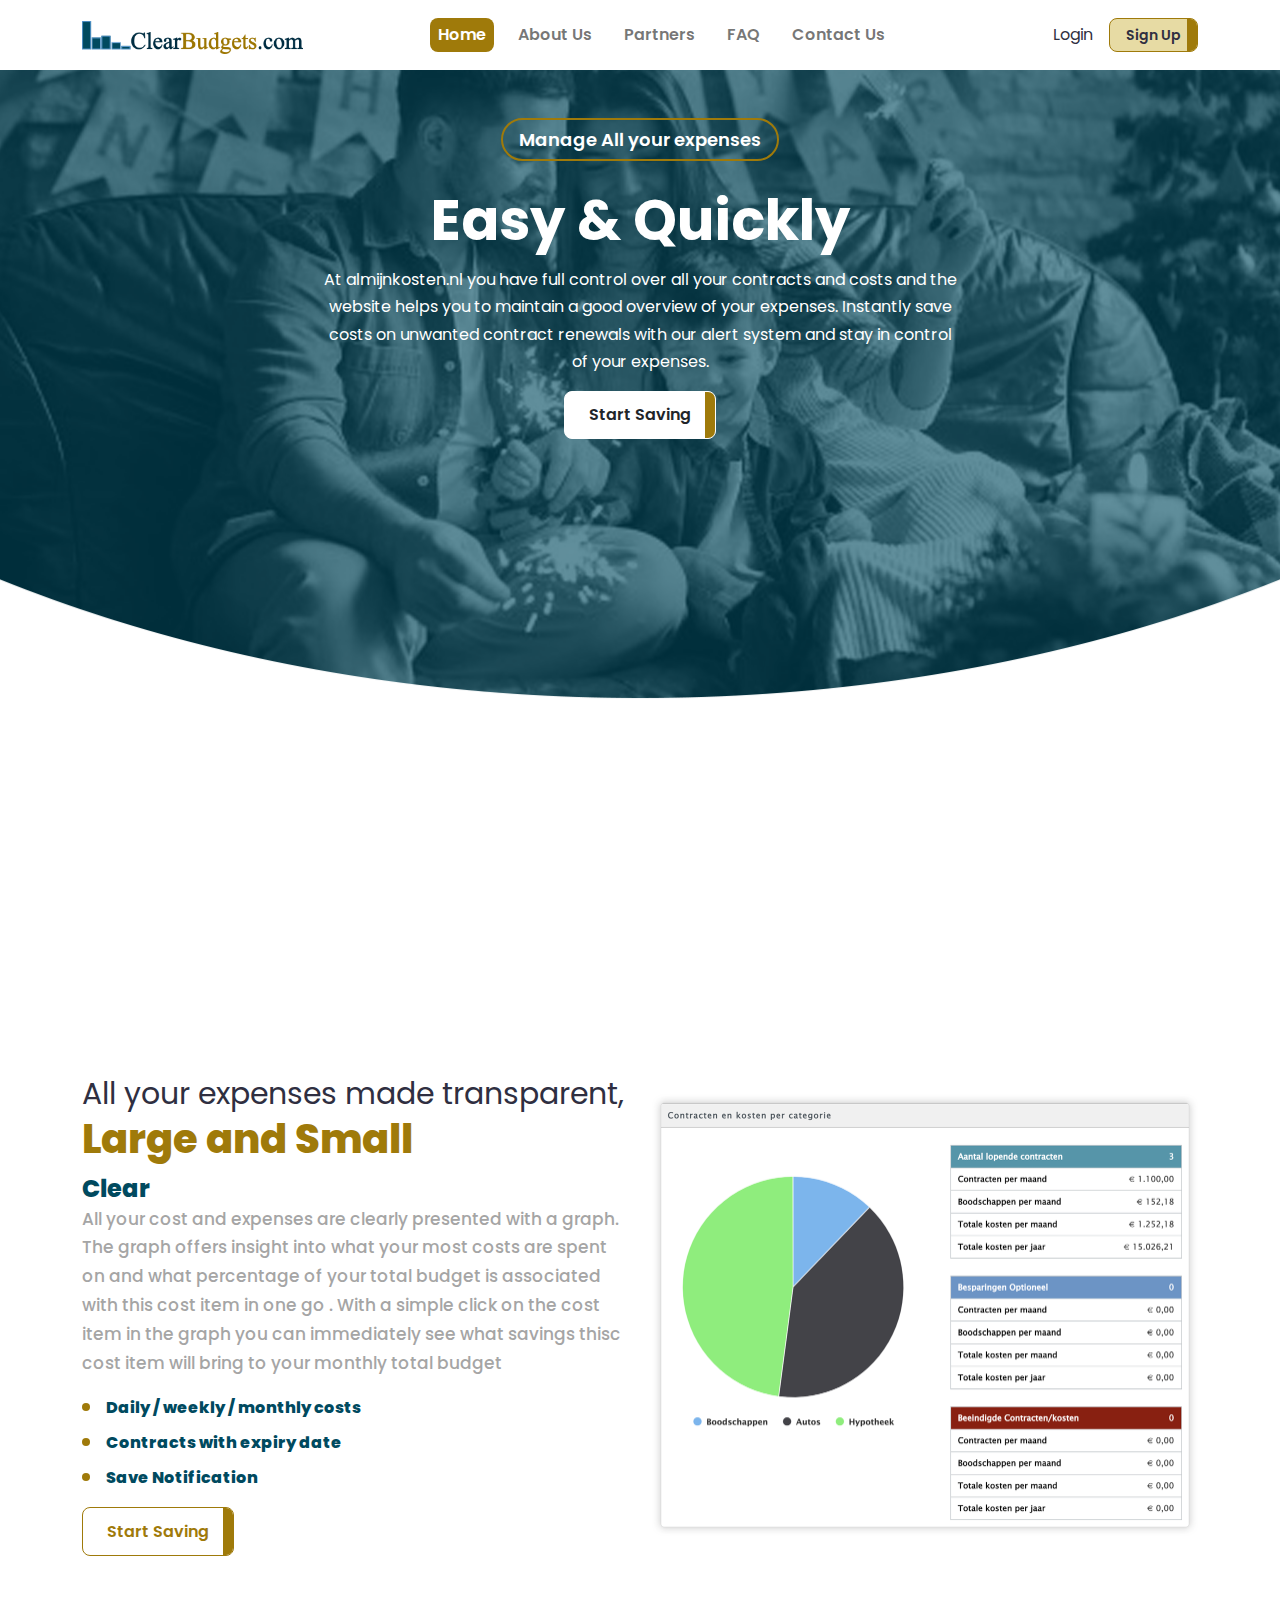
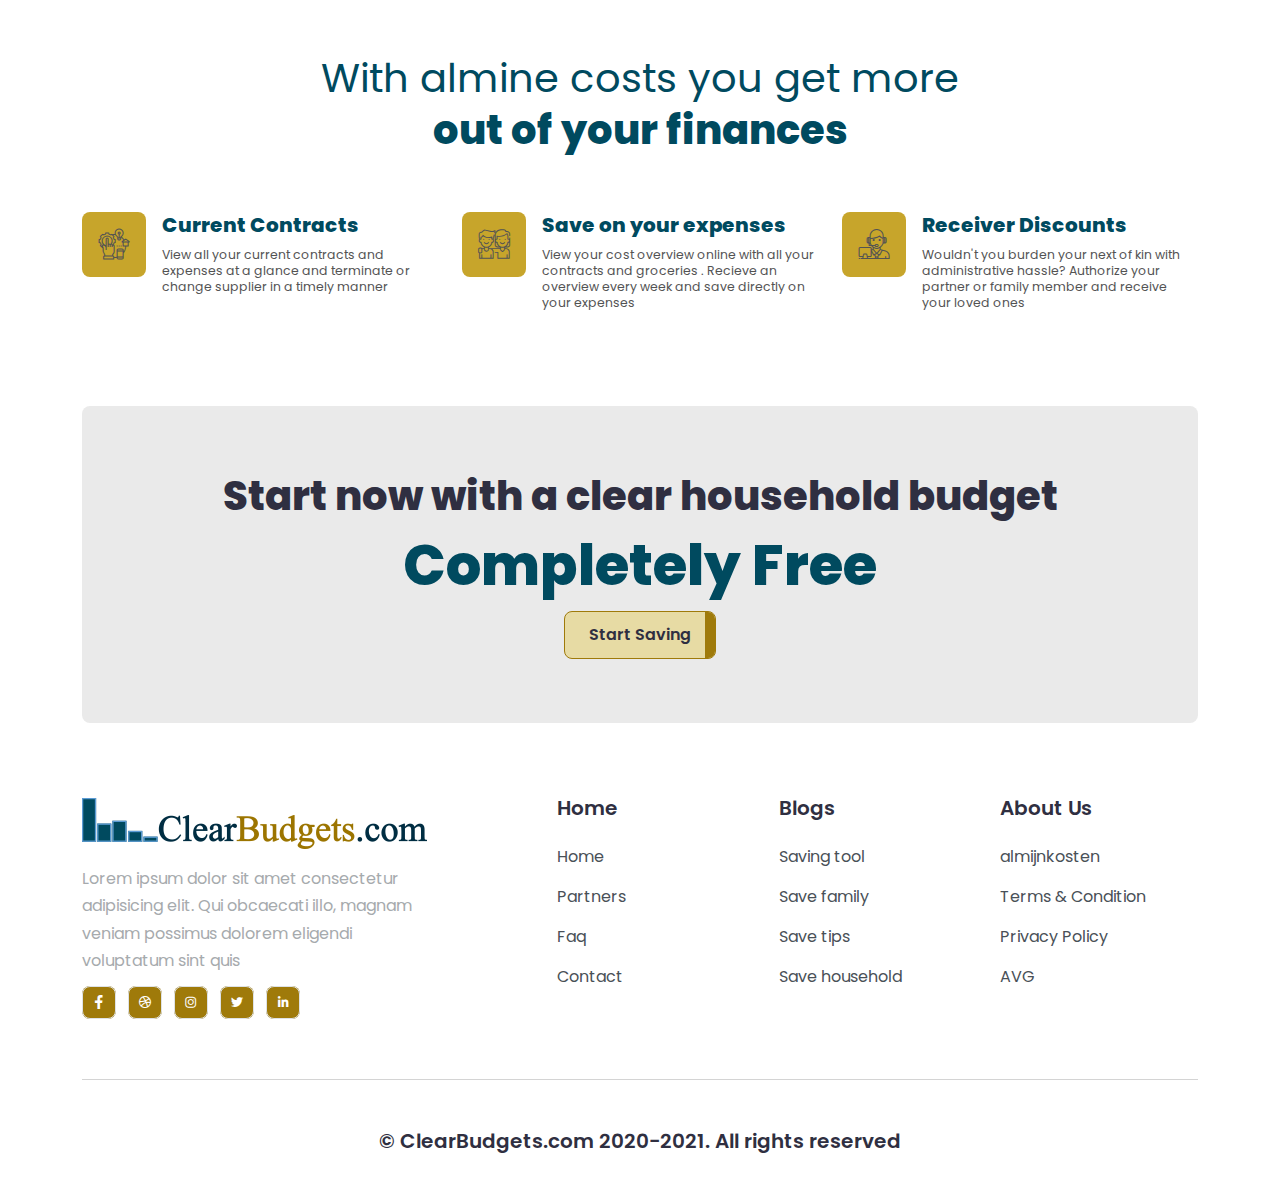
<file: index.html>
<!DOCTYPE html>
<html lang="en">
<head>

<!-- meta tags -->
<meta charset="utf-8">
<meta name="viewport" content="width=device-width, initial-scale=1">

<!-- Title -->
<title>Clear Budget</title>

<!-- Favicon Icon -->
<!-- <link rel="shortcut icon" href="assets/images/favicon.ico" /> -->

<!-- inject css start -->

<link href="assets/css/theme-plugin.css" rel="stylesheet" />
<link href="assets/css/theme.min.css" rel="stylesheet" />

<!-- inject css end -->

</head>

<body>

<!-- page wrapper start -->

<div class="page-wrapper">
  
<!-- preloader start -->

<div id="ht-preloader">
  <div class="loader clear-loader"> <span>C</span>
    <span>l</span>
    <span>e</span>
    <span>a</span>
    <span>r</span>
    <span>B</span>
    <span>u</span>
    <span>d</span>
    <span>g</span>
    <span>e</span>
    <span>t</span>
  </div>
</div>

<!-- preloader end -->


<!--header start-->

<header class="site-header">
  <div id="header-wrap">
    <div class="container">
      <div class="row">
        <!--menu start-->
        <div class="col"> 
          <nav class="navbar navbar-expand-lg navbar-light">
            <a class="navbar-brand logo text-primary mb-0 font-w-7 mw-75" href="index.html">
              <img src="assets/img/logo.png" class="img-fluid " alt="">
            </a>
            <button class="navbar-toggler" type="button" data-toggle="collapse" data-target="#navbarNav" aria-expanded="false" aria-label="Toggle navigation"> <span class="navbar-toggler-icon"></span>
            </button>
            <div class="collapse navbar-collapse" id="navbarNav">
              <ul class="navbar-nav ml-auto mr-auto">
                <li class="nav-item"> <a class="nav-link active" href="index.html" >Home</a>
                
                </li>
                <li class="nav-item"> <a class="nav-link" href="about-us.html" >About Us</a>
                  
                </li>
                <li class="nav-item"> <a class="nav-link" href="partners.html" >Partners</a>
                 
                </li>
                <li class="nav-item"> <a class="nav-link" href="faq.html" >FAQ</a>
                
                </li>
                <li class="nav-item"> <a class="nav-link" href="contact-us.html" >Contact Us</a>
                
                </li>
              </ul>
            </div>
            <div class="d-none d-sm-flex align-items-center w-25 justify-content-end"> <a class="btn-link" href="login.html">Login</a>  <a class="btn btn-primary btn-sm ml-3" href="signup.html">Sign Up</a> 
          </div>
          </nav>
          
        </div>
        <!--menu end-->
      </div>
    </div>
  </div>
</header>

<!--header end-->


<!--hero section start-->

<section class="hero-banner position-relative custom-pb-3 bg-budget z-index-1">
  <!-- <div id="particles-js"></div> -->
  <div class="container">
    <div class="row justify-content-center text-center">
      <div class="col-12 col-lg-7">
        <h6 class="rounded-pill px-3 py-2 border-2px d-inline-block mb-4 text-white">Manage All your expenses 
            <!-- <span class="typer text-primary" data-words="Digital experience,Software Develop,Creative Design" ></span> -->
        <span class="cursor" data-owner="some-id"></span></h6> 
        <h1 class="text-white">
              Easy & Quickly          
            </h1> 
            <p class="text-white ">At almijnkosten.nl you have full control over all your contracts and costs and the website helps you to maintain a good overview of your expenses. Instantly save costs on unwanted contract renewals with our alert system and stay in control of your expenses.</p>
        <!-- Buttons --> <a href="#" class="btn btn-white">
                Start Saving
              </a>
      </div>
    </div>
    <!-- / .row -->
  </div>
  <!-- / .container -->
  <div class="shape-1 bottom overflow-hidden">
    <svg xmlns="http://www.w3.org/2000/svg" viewBox="0 0 1440 200">
      <path fill="#ffffff" fill-opacity="1" d="M0,32L48,48C96,64,192,96,288,122.7C384,149,480,171,576,170.7C672,171,768,149,864,144C960,139,1056,149,1152,133.3C1248,117,1344,75,1392,53.3L1440,32L1440,320L1392,320C1344,320,1248,320,1152,320C1056,320,960,320,864,320C768,320,672,320,576,320C480,320,384,320,288,320C192,320,96,320,48,320L0,320Z"></path>
    </svg>
  </div>
</section>

<!--hero section end--> 


<!--body content start-->

<div class="page-content">

<!--slider start-->

<section class="p-0">
  <div class="container">
    <div class="row justify-content-center mt-n15 z-index-1">
      <div class="col-sm-10">
        <!-- <div class="bg-white shadow-primary rounded overflow-hidden p-3">
          <div class="owl-carousel no-pb" data-dots="false" data-items="1" data-autoplay="true">
            <div class="item">
              <img class="img-fluid border border-light" src="assets/images/about/02.jpg" alt="">
            </div>
            <div class="item">
              <img class="img-fluid border border-light" src="assets/images/about/03.jpg" alt="">
            </div>
          </div>
        </div> -->
        <div class="embed-responsive embed-responsive-16by9 w-100">
            <iframe class="embed-responsive-item w-100" height="500px" src="https://www.youtube.com/embed/k_GM1JA608Y" allowfullscreen></iframe>
        </div>
      </div>
    </div>
  </div>
</section>

<!--slider end-->



<!--about start-->

<section>
  <div class="container">
    <div class="row align-items-center justify-content-between">
      <div class="col-12 col-lg-6 mb-5 mb-lg-0 order-lg-1">
        <img src="assets/img/chart.png" class="img-fluid" alt="">
      </div>
      <div class="col-12 col-lg-6">
        <div class="mb-2">
          <h3 class="mb-0"><span class="font-w-4 d-block">
              All your expenses made transparent,</span> 
        </h3>
        <h2 class="text-secondary font-weight-bold">
                Large and Small
        </h2>
        
        <h4 class="mb-0 text-clear font-weight-bold">
            Clear
        </h4>
        <p class="clear-p">All your cost and expenses are clearly presented with a graph. The graph offers insight into what your most costs are spent on and what percentage of your total budget is associated with this cost item in one go . With a simple click on the cost item in the graph you can immediately see what savings thisc cost item will bring to your monthly total budget</p>

        </div>
        <div>
          <div class="mb-2">
            <div class="d-flex align-items-start">
              <div class="mr-3"> <span class="list-dot" data-bg-color="#9f7a0a"></span>
              </div>
              <p class="mb-0 font-weight-bold text-clear">Daily / weekly / monthly costs</p>
            </div>
          </div>
          <div class="mb-2">
            <div class="d-flex align-items-start">
              <div class="mr-3"> <span class="list-dot" data-bg-color="#9f7a0a"></span>
              </div>
              <p class="mb-0 font-weight-bold text-clear">Contracts with expiry date</p>
            </div>
          </div>
          <div>
            <div class="d-flex align-items-start">
              <div class="mr-3"> <span class="list-dot" data-bg-color="#9f7a0a"></span>
              </div>
              <p class="mb-0 font-weight-bold text-clear">Save Notification</p>
            </div>
          </div>
        </div>
              <a href="#" class="btn btn-outline-primary mt-3">
                Start Saving
              </a>
      </div>
    </div>
  </div>
</section>

<!--about end-->


<!--features start-->

<section>
    <div class="container">
      <div class="row justify-content-center text-center">
        <div class="col-lg-8">
          <div class="mb-2">
            <h2 class="mb-0 text-clear"><span class="font-w-4 d-block text-black">
                
                    With almine costs you get more
               
            </span>
            <span class="font-weight-bold">

                out of your finances
            </span>
        </h2>
          </div>
        </div>
      </div>
      <div class="row">
        
        <div class="col-lg-4 col-md-6 mt-5">
          <div class="d-flex justify-content-between">
            <div class="mr-3">
              <div class="f-icon-s p-3 rounded" data-bg-color="#c7a52b"> <i class="flaticon-system"></i>
              </div>
            </div>
            <div>
              <h5 class="mb-2 font-weight-bold text-clear">Current Contracts</h5>
              <p class="mb-0 lh-1">
                <small>View all your current contracts and expenses at a glance and terminate or change supplier in a timely manner</small>  
            </p>
            </div>
          </div>
        </div>
        <div class="col-lg-4 col-md-6 mt-5">
          <div class="d-flex justify-content-between">
            <div class="mr-3">
              <div class="f-icon-s p-3 rounded" data-bg-color="#c7a52b"> <i class="flaticon-friendship"></i>
              </div>
            </div>
            <div>
              <h5 class="mb-2 font-weight-bold text-clear">Save on your expenses</h5>

              <p class="mb-0 lh-1">
                <small>View your cost overview online with all your contracts and groceries . Recieve an overview every week and save directly on your expenses</small>  
            </p>
            </div>
          </div>
        </div>
        <div class="col-lg-4 col-md-6 mt-5">
          <div class="d-flex justify-content-between">
            <div class="mr-3">
              <div class="f-icon-s p-3 rounded" data-bg-color="#c7a52b"> <i class="flaticon-call-center-1"></i>
              </div>
            </div>
            <div>
              <h5 class="mb-2 font-weight-bold text-clear">Receiver Discounts</h5>
              <p class="mb-0 lh-1">
                <small>Wouldn't you burden your next of kin with administrative hassle? Authorize your partner or family member and receive your loved ones</small>  
            </p>
            </div>
          </div>
        </div>
      </div>
    </div>
  </section>

<!--features end-->


<!--newsletter start-->

<section>
  <div class="container">
    <div class="row">
      <div class="col">
        <div class="bg-gray bg-pos-l py-6 px-4 px-lg-6 text-center rounded">
          <div class="mb-2">
            <h2><span class="d-block font-weight-bold">Start now with a clear household budget</span></h2>
            <h1><span class="text-clear d-block font-weight-bold mb-0">Completely Free</span></h1>
          </div>
          <div class="row justify-content-center">
            <div class="col-lg-9 text-clear">
                <a href="blog-listing.html" class="btn btn-primary">
                    Start Saving
                  </a>
            </div>
          </div>
        </div>
      </div>
    </div>
  </div>
</section>

<!--newsletter end-->

</div>

<!--body content end--> 


<!--footer start-->

<footer class="py-4">
  <div class="container">
    <div class="row">
      <div class="col-12 col-lg-5 col-xl-4 mr-auto mb-5 mb-lg-0">
        <a class="footer-logo h2 text-primary mb-0 font-w-7" href="index.html">
              <img src="assets/img/logo.png" class="img-fluid" alt="">
            </a>
            <p class="my-3 text-light">Lorem ipsum dolor sit amet consectetur adipisicing elit. Qui obcaecati illo, magnam veniam possimus dolorem eligendi voluptatum sint quis</p>
            <ul class="list-inline">
          <li class="list-inline-item"><a class="border rounded px-2 py-1 text-light" href="#"><i class="la la-facebook"></i></a>
          </li>
          <li class="list-inline-item"><a class="border rounded px-2 py-1 text-light" href="#"><i class="la la-dribbble"></i></a>
          </li>
          <li class="list-inline-item"><a class="border rounded px-2 py-1 text-light" href="#"><i class="la la-instagram"></i></a>
          </li>
          <li class="list-inline-item"><a class="border rounded px-2 py-1 text-light" href="#"><i class="la la-twitter"></i></a>
          </li>
          <li class="list-inline-item"><a class="border rounded px-2 py-1 text-light" href="#"><i class="la la-linkedin"></i></a>
          </li>
        </ul>
      </div>
      <div class="col-12 col-lg-6 col-xl-7">
        <div class="row">
          <div class="col-12 col-sm-4">
            <h5 class="mb-4 text-black">Home</h5>
            <ul class="list-unstyled mb-0">
              <li class="mb-3"><a class="list-group-item-action" href="home.html">Home</a>
              </li>
              <li class="mb-3"><a class="list-group-item-action" href="partner.html">Partners</a>
              </li>
              <li class="mb-3"><a class="list-group-item-action" href="faq.html">Faq</a>
              </li>
              <li><a class="list-group-item-action" href="contact-us.html">Contact</a>
              </li>
            </ul>
          </div>
          <div class="col-12 col-sm-4 mt-6 mt-sm-0">
            <h5 class="mb-4 text-black">Blogs</h5>
            <ul class="list-unstyled mb-0">
              <li class="mb-3"><a class="list-group-item-action" href="#">Saving tool</a>
              </li>
              <li class="mb-3"><a class="list-group-item-action" href="#">Save family</a>
              </li>
              <li class="mb-3"><a class="list-group-item-action" href="login.html">Save tips</a>
              </li>
              <li><a class="list-group-item-action" href="career.html">Save household</a>
              </li>
            </ul>
          </div>
          <div class="col-12 col-sm-4 mt-6 mt-sm-0">
            <h5 class="mb-4 text-black">About Us</h5>
            <ul class="list-unstyled mb-0">
              <li class="mb-3"><a class="list-group-item-action" href="#">almijnkosten</a>
              </li>
              <li class="mb-3"><a class="list-group-item-action" href="#">Terms & Condition</a>
              </li>
              <li class="mb-3"><a class="list-group-item-action" href="privacy.html">Privacy Policy</a>
              </li>
              <li><a class="list-group-item-action" href="avg.html">AVG</a>
              </li>
            </ul>
          </div>
        </div>
      </div>
    </div>
    <div class="row my-5">
      <div class="col"><hr class="m-0"></div>
    </div>
    <div class="row align-items-center">
      <div class="col-md-12 text-center">
        <h5>
            © ClearBudgets.com 2020-2021. All rights reserved<u><a class="text-primary" href="#"></a></u></div>
        </h5>
            
    </div>
  </div>
</footer>

<!--footer end-->

</div>

<!-- page wrapper end -->

 
<!--back-to-top start-->

<div class="scroll-top d-none"><a class="smoothscroll" href="#top">Scroll Top</a></div>

<!--back-to-top end-->

<!-- inject js start -->

<script src="assets/js/theme-plugin.js"></script>
<script src="assets/js/theme-script.js"></script>

<!-- inject js end -->

</body>



</html>
</file>
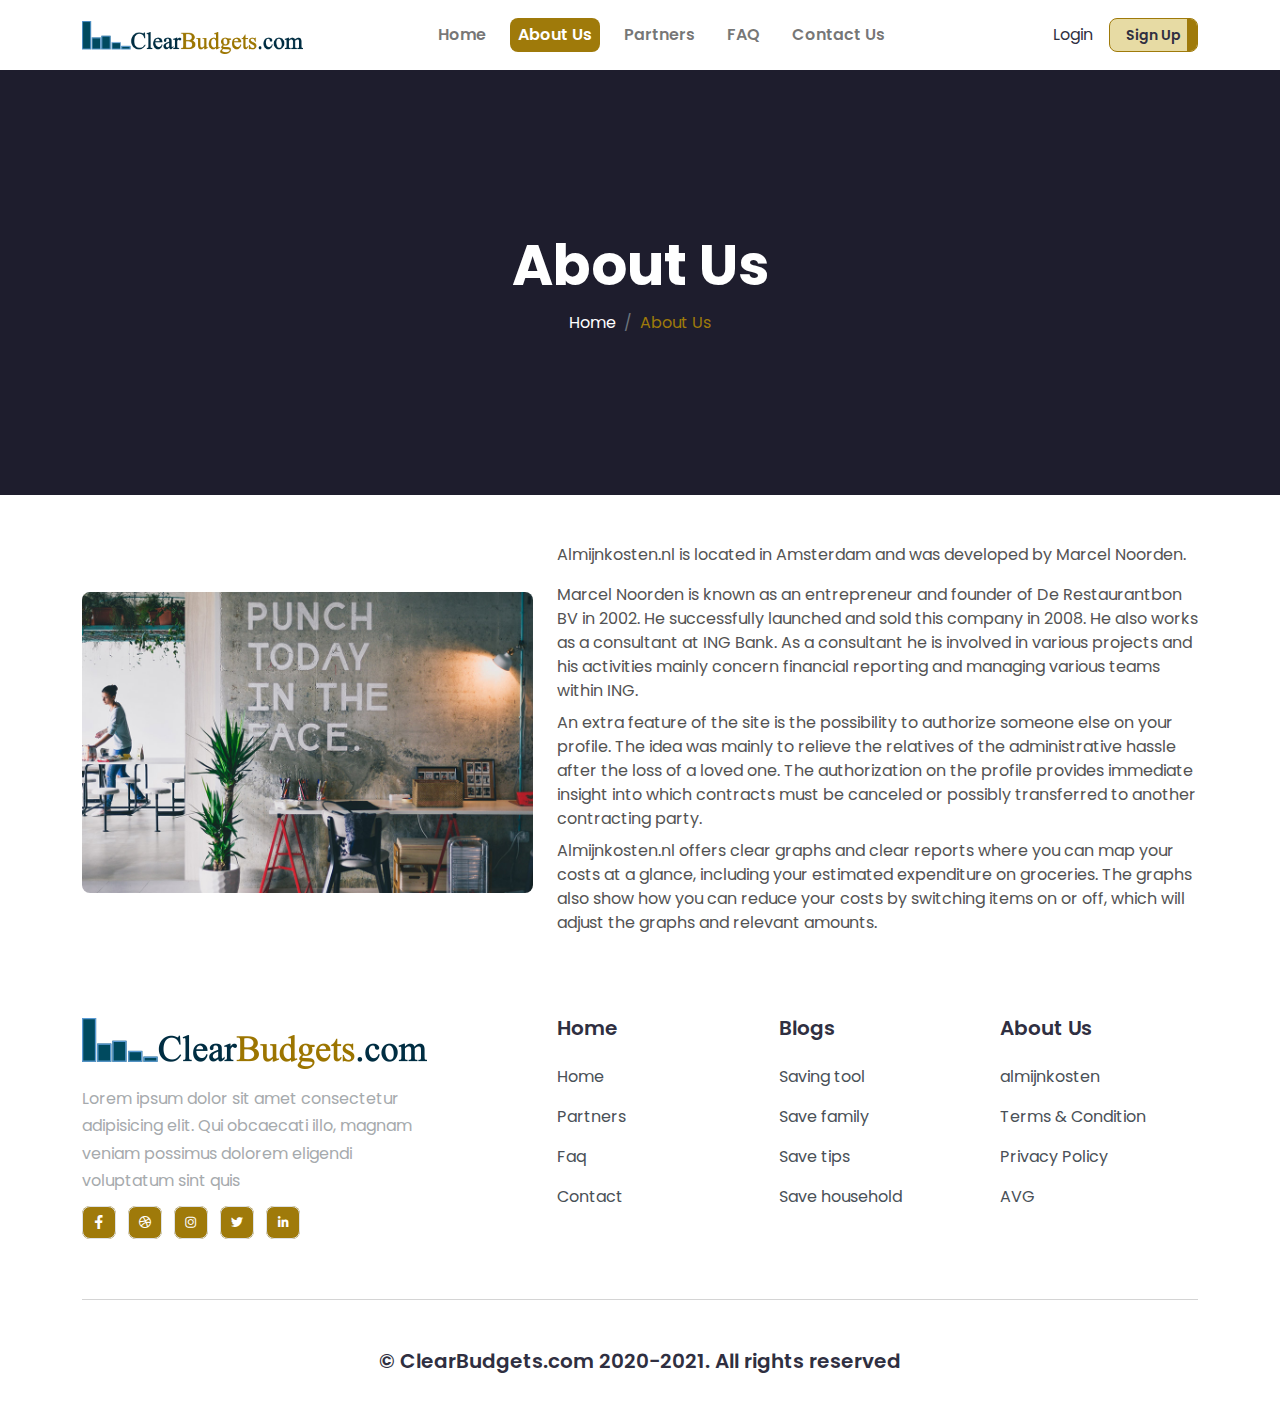
<file: about-us.html>
<!DOCTYPE html>
<html lang="en">

<!-- Mirrored from themeht.com/winck/ltr/about-us-2.html by HTTrack Website Copier/3.x [XR&CO'2014], Fri, 11 Dec 2020 09:22:49 GMT -->
<head>

<!-- meta tags -->
<meta charset="utf-8">

<meta name="viewport" content="width=device-width, initial-scale=1">

<!-- Title -->
<title>About Us</title>

<!-- Favicon Icon -->
<!-- <link rel="shortcut icon" href="assets/images/favicon.ico" /> -->

<!-- inject css start -->

<link href="assets/css/theme-plugin.css" rel="stylesheet" />
<link href="assets/css/theme.min.css" rel="stylesheet" />

<!-- inject css end -->

</head>

<body>

<!-- page wrapper start -->

<div class="page-wrapper">
  
<!-- preloader start -->

<div id="ht-preloader">
    <div class="loader clear-loader"> <span>C</span>
      <span>l</span>
      <span>e</span>
      <span>a</span>
      <span>r</span>
      <span>B</span>
      <span>u</span>
      <span>d</span>
      <span>g</span>
      <span>e</span>
      <span>t</span>
    </div>
  </div>

<!-- preloader end -->


<!--header start-->

<header class="site-header">
    <div id="header-wrap">
      <div class="container">
        <div class="row">
          <!--menu start-->
          <div class="col"> 
            <nav class="navbar navbar-expand-lg navbar-light">
              <a class="navbar-brand logo text-primary mb-0 font-w-7 mw-75" href="index.html">
                <img src="assets/img/logo.png" class="img-fluid " alt="">
              </a>
              <button class="navbar-toggler" type="button" data-toggle="collapse" data-target="#navbarNav" aria-expanded="false" aria-label="Toggle navigation"> <span class="navbar-toggler-icon"></span>
              </button>
              <div class="collapse navbar-collapse" id="navbarNav">
                <ul class="navbar-nav ml-auto mr-auto">
                  <li class="nav-item"> <a class="nav-link " href="index.html" >Home</a>
                  
                  </li>
                  <li class="nav-item"> <a class="nav-link active" href="about-us.html" >About Us</a>
                    
                  </li>
                  <li class="nav-item"> <a class="nav-link" href="partners.html" >Partners</a>
                   
                  </li>
                  <li class="nav-item"> <a class="nav-link" href="faq.html" >FAQ</a>
                  
                  </li>
                  <li class="nav-item"> <a class="nav-link " href="contact-us.html" >Contact Us</a>
                  
                  </li>
                </ul>
              </div>
              <div class="d-none d-sm-flex align-items-center w-25 justify-content-end"> <a class="btn-link" href="login.html">Login</a>  <a class="btn btn-primary btn-sm ml-3" href="signup.html">Sign Up</a> 
            </div>
            </nav>
            
          </div>
          <!--menu end-->
        </div>
      </div>
    </div>
  </header>

<!--header end-->


<!--hero section start-->

<section class="hero-banner position-relative custom-pt-1 custom-pb-1 bg-dark">
  <div class="container">
    <div class="row text-white text-center z-index-1">
      <div class="col">
        <h1 class="text-white">About Us</h1>
        <nav aria-label="breadcrumb">
          <ol class="breadcrumb justify-content-center bg-transparent p-0 m-0">
            <li class="breadcrumb-item"><a class="text-white" href="index.html">Home</a>
            </li>
            <li class="breadcrumb-item active text-primary" aria-current="page">About Us</li>
          </ol>
        </nav>
      </div>
    </div>
    <!-- / .row -->
  </div>
  <!-- / .container -->
  
</section>

<!--hero section end--> 


<!--body content start-->

<div class="page-content">

<!--about start-->

<section class="position-relative">
  <div class="container">
    <div class="row align-items-center justify-content-between">
      <div class="col-12 col-lg-5 mb-5 mb-lg-0">
        <img src="assets/img/about.jpg" alt="Image" class="img-fluid rounded">
      </div>
      <div class="col-12 col-lg-7 about-p">
        <div>
          <!-- <h2 class="text-clear">About us</h2> -->
          <p>Almijnkosten.nl is located in Amsterdam and was developed by Marcel Noorden.</p>
        </div>
        <div class="d-flex align-items-start mb-2">
         
          <div>
            
            <p class="mb-0">Marcel Noorden is known as an entrepreneur and founder of De Restaurantbon BV in 2002. He successfully launched and sold this company in 2008. He also works as a consultant at ING Bank. As a consultant he is involved in various projects and his activities mainly concern financial reporting and managing various teams within ING.</p>
          </div>
        </div>
        <div class="d-flex align-items-start mb-2">
         
          <div>
     
            <p class="mb-0">An extra feature of the site is the possibility to authorize someone else on your profile. The idea was mainly to relieve the relatives of the administrative hassle after the loss of a loved one. The authorization on the profile provides immediate insight into which contracts must be canceled or possibly transferred to another contracting party.</p>
          </div>
        </div>
        <div class="d-flex align-items-start mb-2">
         
          <div>
     
            <p class="mb-0">Almijnkosten.nl offers clear graphs and clear reports where you can map your costs at a glance, including your estimated expenditure on groceries. The graphs also show how you can reduce your costs by switching items on or off, which will adjust the graphs and relevant amounts.</p>
          </div>
        </div>
      </div>
    </div>
  </div>
</section>

<!--about end-->

<!--newsletter end-->

</div>

<!--body content end--> 


<!--footer start-->
<footer class="py-4">
    <div class="container">
      <div class="row">
        <div class="col-12 col-lg-5 col-xl-4 mr-auto mb-5 mb-lg-0">
          <a class="footer-logo h2 text-primary mb-0 font-w-7" href="index.html">
                <img src="assets/img/logo.png" class="img-fluid" alt="">
              </a>
              <p class="my-3 text-light">Lorem ipsum dolor sit amet consectetur adipisicing elit. Qui obcaecati illo, magnam veniam possimus dolorem eligendi voluptatum sint quis</p>
              <ul class="list-inline">
            <li class="list-inline-item"><a class="border rounded px-2 py-1 text-light" href="#"><i class="la la-facebook"></i></a>
            </li>
            <li class="list-inline-item"><a class="border rounded px-2 py-1 text-light" href="#"><i class="la la-dribbble"></i></a>
            </li>
            <li class="list-inline-item"><a class="border rounded px-2 py-1 text-light" href="#"><i class="la la-instagram"></i></a>
            </li>
            <li class="list-inline-item"><a class="border rounded px-2 py-1 text-light" href="#"><i class="la la-twitter"></i></a>
            </li>
            <li class="list-inline-item"><a class="border rounded px-2 py-1 text-light" href="#"><i class="la la-linkedin"></i></a>
            </li>
          </ul>
        </div>
        <div class="col-12 col-lg-6 col-xl-7">
          <div class="row">
            <div class="col-12 col-sm-4">
              <h5 class="mb-4 text-black">Home</h5>
              <ul class="list-unstyled mb-0">
                <li class="mb-3"><a class="list-group-item-action" href="home.html">Home</a>
                </li>
                <li class="mb-3"><a class="list-group-item-action" href="partner.html">Partners</a>
                </li>
                <li class="mb-3"><a class="list-group-item-action" href="faq.html">Faq</a>
                </li>
                <li><a class="list-group-item-action" href="contact-us.html">Contact</a>
                </li>
              </ul>
            </div>
            <div class="col-12 col-sm-4 mt-6 mt-sm-0">
              <h5 class="mb-4 text-black">Blogs</h5>
              <ul class="list-unstyled mb-0">
                <li class="mb-3"><a class="list-group-item-action" href="#">Saving tool</a>
                </li>
                <li class="mb-3"><a class="list-group-item-action" href="#">Save family</a>
                </li>
                <li class="mb-3"><a class="list-group-item-action" href="login.html">Save tips</a>
                </li>
                <li><a class="list-group-item-action" href="career.html">Save household</a>
                </li>
              </ul>
            </div>
            <div class="col-12 col-sm-4 mt-6 mt-sm-0">
              <h5 class="mb-4 text-black">About Us</h5>
              <ul class="list-unstyled mb-0">
                <li class="mb-3"><a class="list-group-item-action" href="#">almijnkosten</a>
                </li>
                <li class="mb-3"><a class="list-group-item-action" href="#">Terms & Condition</a>
                </li>
                <li class="mb-3"><a class="list-group-item-action" href="privacy.html">Privacy Policy</a>
                </li>
                <li><a class="list-group-item-action" href="avg.html">AVG</a>
                </li>
              </ul>
            </div>
          </div>
        </div>
      </div>
      <div class="row my-5">
        <div class="col"><hr class="m-0"></div>
      </div>
      <div class="row align-items-center">
        <div class="col-md-12 text-center">
          <h5>
              © ClearBudgets.com 2020-2021. All rights reserved<u><a class="text-primary" href="#"></a></u></div>
          </h5>
              
      </div>
    </div>
  </footer>

<!--footer end-->

</div>

<!-- page wrapper end -->

 
<!--back-to-top start-->

<div class="scroll-top d-none"><a class="smoothscroll" href="#top">Scroll Top</a></div>

<!--back-to-top end-->

<!-- inject js start -->

<script src="assets/js/theme-plugin.js"></script>
<script src="assets/js/theme-script.js"></script>

<!-- inject js end -->

</body>



</html>
</file>
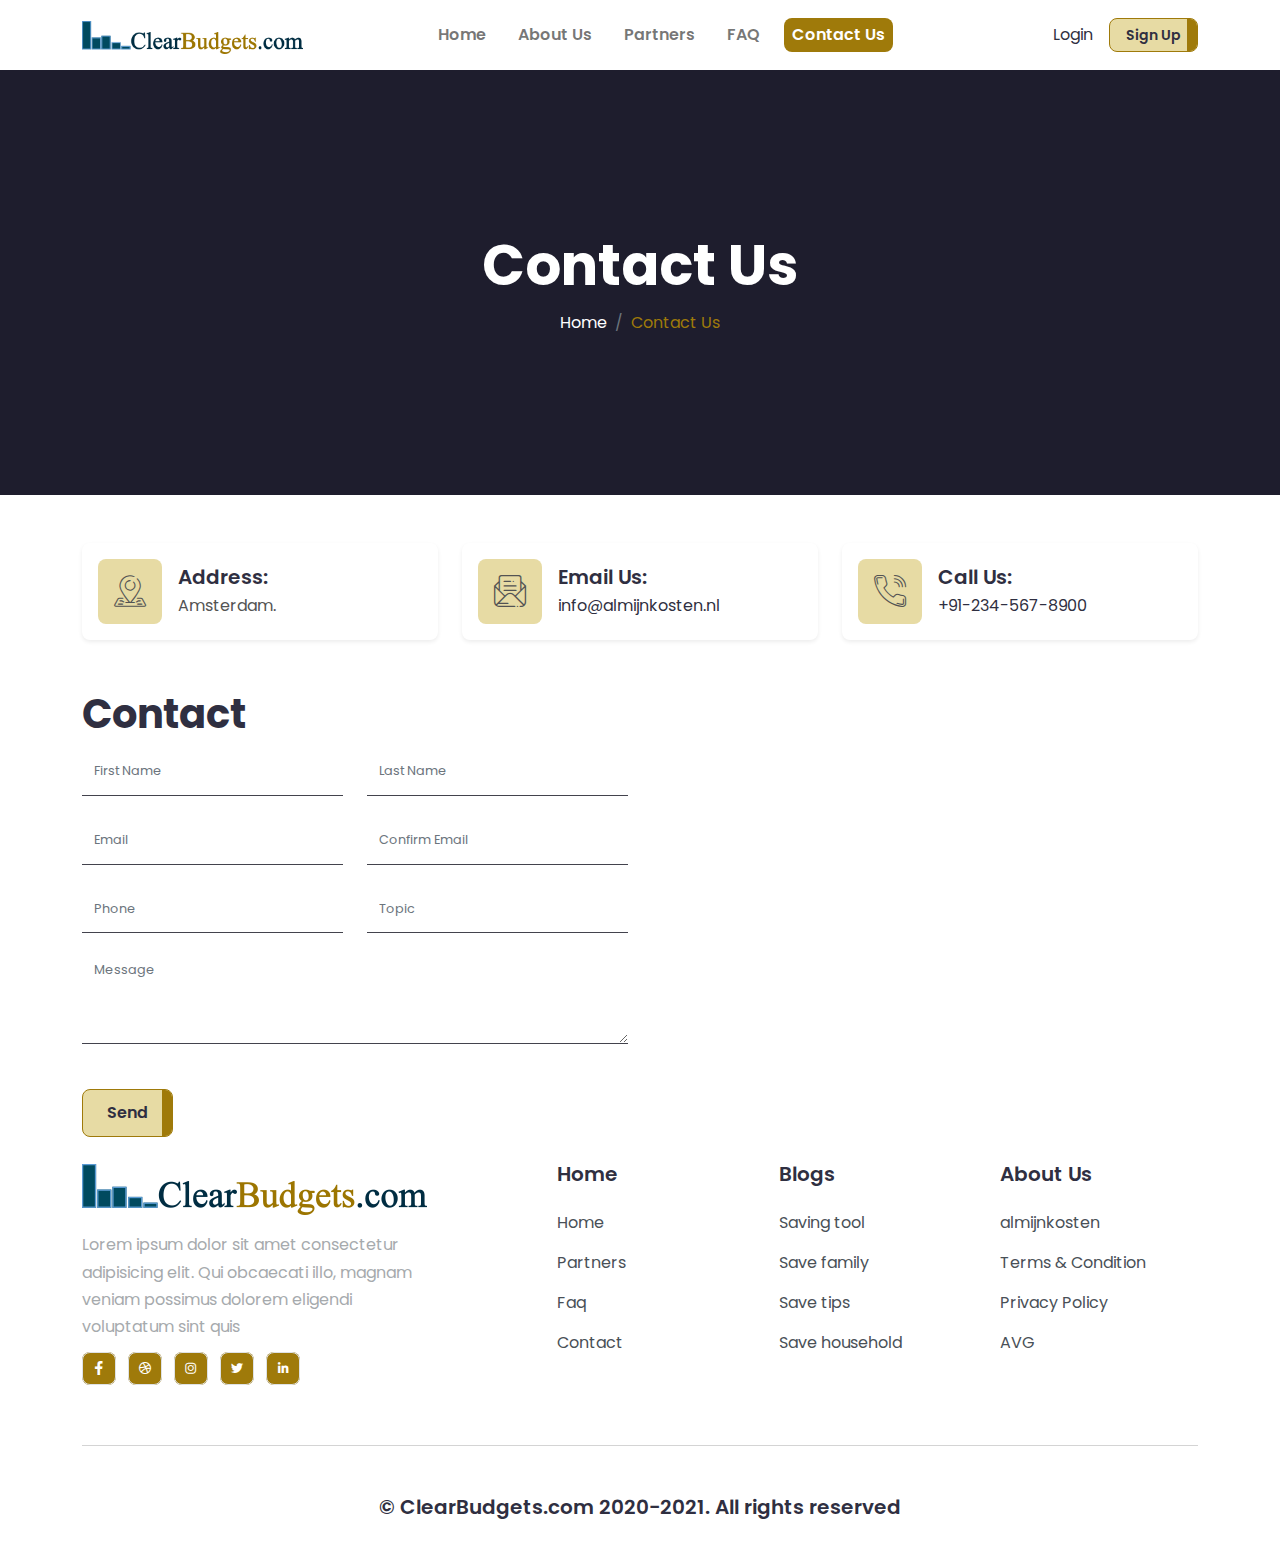
<file: contact-us.html>
<!DOCTYPE html>
<html lang="en">

<head>

<!-- meta tags -->
<meta charset="utf-8">
<meta name="viewport" content="width=device-width, initial-scale=1">

<!-- Title -->
<title>Contact Us</title>

<!-- Favicon Icon -->
<link rel="shortcut icon" href="assets/images/favicon.ico" />

<!-- inject css start -->

<link href="assets/css/theme-plugin.css" rel="stylesheet" />
<link href="assets/css/theme.min.css" rel="stylesheet" />

<!-- inject css end -->

</head>

<body>

<!-- page wrapper start -->

<div class="page-wrapper">
  
<!-- preloader start -->

<div id="ht-preloader">
    <div class="loader clear-loader"> <span>C</span>
      <span>l</span>
      <span>e</span>
      <span>a</span>
      <span>r</span>
      <span>B</span>
      <span>u</span>
      <span>d</span>
      <span>g</span>
      <span>e</span>
      <span>t</span>
    </div>
  </div>

<!-- preloader end -->


<!--header start-->

<header class="site-header">
    <div id="header-wrap">
      <div class="container">
        <div class="row">
          <!--menu start-->
          <div class="col"> 
            <nav class="navbar navbar-expand-lg navbar-light">
              <a class="navbar-brand logo text-primary mb-0 font-w-7 mw-75" href="index.html">
                <img src="assets/img/logo.png" class="img-fluid " alt="">
              </a>
              <button class="navbar-toggler" type="button" data-toggle="collapse" data-target="#navbarNav" aria-expanded="false" aria-label="Toggle navigation"> <span class="navbar-toggler-icon"></span>
              </button>
              <div class="collapse navbar-collapse" id="navbarNav">
                <ul class="navbar-nav ml-auto mr-auto">
                  <li class="nav-item"> <a class="nav-link " href="index.html" >Home</a>
                  
                  </li>
                  <li class="nav-item"> <a class="nav-link" href="about-us.html" >About Us</a>
                    
                  </li>
                  <li class="nav-item"> <a class="nav-link" href="partners.html" >Partners</a>
                   
                  </li>
                  <li class="nav-item"> <a class="nav-link" href="faq.html" >FAQ</a>
                  
                  </li>
                  <li class="nav-item"> <a class="nav-link active" href="contact-us.html" >Contact Us</a>
                  
                  </li>
                </ul>
              </div>
              <div class="d-none d-sm-flex align-items-center w-25 justify-content-end"> <a class="btn-link" href="login.html">Login</a>  <a class="btn btn-primary btn-sm ml-3" href="signup.html">Sign Up</a> 
            </div>
            </nav>
            
          </div>
          <!--menu end-->
        </div>
      </div>
    </div>
  </header>

<!--header end-->


<!--hero section start-->

<section class="hero-banner position-relative custom-pt-1 custom-pb-1 bg-dark">
  <div class="container">
    <div class="row text-white text-center z-index-1">
      <div class="col">
        <h1 class="text-white">Contact Us</h1>
        <nav aria-label="breadcrumb">
          <ol class="breadcrumb justify-content-center bg-transparent p-0 m-0">
            <li class="breadcrumb-item"><a class="text-white" href="#">Home</a>
            </li>
        
            <li class="breadcrumb-item active text-primary" aria-current="page">Contact Us</li>
          </ol>
        </nav>
      </div>
    </div>
    <!-- / .row -->
  </div>
  <!-- / .container -->

</section>

<!--hero section end--> 


<!--body content start-->

<div class="page-content">

<section>
  <div class="container">
    <div class="row">
      <div class="col-lg-4 col-md-12">
        <div class="d-flex align-items-center bg-white p-3 shadow-sm rounded">
          <div class="mr-3">
            <div class="f-icon-s p-3 rounded" style="background-color: rgb(231 219 164);"> <i class="flaticon-location"></i>
            </div>
          </div>
          <div>
            <h5 class="mb-1">Address:</h5>
            <span class="text-black">Amsterdam.</span>
          </div>
        </div>
      </div>
      <div class="col-lg-4 col-md-6 mt-3 mt-lg-0">
        <div class="d-flex align-items-center bg-white p-3 shadow-sm rounded">
          <div class="mr-3">
            <div class="f-icon-s p-3 rounded" style="background-color: rgb(231 219 164);"> <i class="flaticon-mail"></i>
            </div>
          </div>
          <div>
            <h5 class="mb-1">Email Us:</h5>
            <a class="btn-link" href="mailto:info@almijnkosten.nl">info@almijnkosten.nl</a>
          </div>
        </div>
      </div>
      <div class="col-lg-4 col-md-6 mt-3 mt-lg-0">
        <div class="d-flex align-items-center bg-white p-3 shadow-sm rounded">
          <div class="mr-3">
            <div class="f-icon-s p-3 rounded" style="background-color: rgb(231 219 164);"> <i class="flaticon-telephone"></i>
            </div>
          </div>
          <div>
            <h5 class="mb-1">Call Us:</h5>
            <a class="btn-link" href="tel:+912345678900">+91-234-567-8900</a>
          </div>
        </div>
      </div>
    </div>
  </div>
</section>

<section class="py-0">
  <div class="container">
    <div class="row">
      <div class="col-12 col-lg-6">
        <div>
          <div>
            <h2>Contact</h2>
            
          </div>
          <form id="contact-form" class="row" method="post" action="#">
            <div class="messages"></div>
            <div class="form-group col-md-6">
              <input id="form_name" type="text" name="name" class="form-control" placeholder="First Name" required="required" data-error="Name is required.">
              <div class="help-block with-errors"></div>
            </div>
            <div class="form-group col-md-6">
              <input id="form_name1" type="text" name="name" class="form-control" placeholder="Last Name" required="required" data-error="Name is required.">
              <div class="help-block with-errors"></div>
            </div>
            <div class="form-group col-md-6">
              <input id="form_email" type="email" name="email" class="form-control" placeholder="Email" required="required" data-error="Valid email is required.">
              <div class="help-block with-errors"></div>
            </div>
            <div class="form-group col-md-6">
              <input id="form_c_email" type="email" name="c-email" class="form-control" placeholder="Confirm Email" required="required" data-error="Confirm email is required.">
              <div class="help-block with-errors"></div>
            </div>
            <div class="form-group col-md-6">
              <input id="form_phone" type="tel" name="phone" class="form-control" placeholder="Phone" required="required" data-error="Phone is required">
              <div class="help-block with-errors"></div>
            </div>
         
            <div class="form-group col-md-6">
              <input id="form_subject" type="tel" name="subject" class="form-control" placeholder="Topic" required="required" data-error="Topic is required">
              <div class="help-block with-errors"></div>
            </div>
            <div class="form-group col-md-12">
              <textarea id="form_message" name="message" class="form-control h-auto" placeholder="Message" rows="4" required="required" data-error="Please,leave us a message."></textarea>
              <div class="help-block with-errors"></div>
            </div>
            <div class="col mt-4">
              <button class="btn btn-primary">Send</button>
            </div>
          </form>
        </div>
      </div>
      <div class="col-12 col-lg-6 mt-5 mt-lg-0">
        <div class="map h-100">
          <iframe class="w-100 h-100 border-0" src="https://www.google.com/maps/embed?pb=!1m18!1m12!1m3!1d2504353.094855434!2d3.0367317097839606!3d52.19510136273758!2m3!1f0!2f0!3f0!3m2!1i1024!2i768!4f13.1!3m3!1m2!1s0x47c609c3db87e4bb%3A0xb3a175ceffbd0a9f!2sNetherlands!5e0!3m2!1sen!2s!4v1609159691449!5m2!1sen!2s" allowfullscreen=""></iframe>
          
        </div>
      </div>
    </div>
  </div>
</section>


</div>

<!--body content end--> 


<!--footer start-->

<footer class="py-4">
    <div class="container">
      <div class="row">
        <div class="col-12 col-lg-5 col-xl-4 mr-auto mb-5 mb-lg-0">
          <a class="footer-logo h2 text-primary mb-0 font-w-7" href="index.html">
                <img src="assets/img/logo.png" class="img-fluid" alt="">
              </a>
              <p class="my-3 text-light">Lorem ipsum dolor sit amet consectetur adipisicing elit. Qui obcaecati illo, magnam veniam possimus dolorem eligendi voluptatum sint quis</p>
              <ul class="list-inline">
            <li class="list-inline-item"><a class="border rounded px-2 py-1 text-light" href="#"><i class="la la-facebook"></i></a>
            </li>
            <li class="list-inline-item"><a class="border rounded px-2 py-1 text-light" href="#"><i class="la la-dribbble"></i></a>
            </li>
            <li class="list-inline-item"><a class="border rounded px-2 py-1 text-light" href="#"><i class="la la-instagram"></i></a>
            </li>
            <li class="list-inline-item"><a class="border rounded px-2 py-1 text-light" href="#"><i class="la la-twitter"></i></a>
            </li>
            <li class="list-inline-item"><a class="border rounded px-2 py-1 text-light" href="#"><i class="la la-linkedin"></i></a>
            </li>
          </ul>
        </div>
        <div class="col-12 col-lg-6 col-xl-7">
          <div class="row">
            <div class="col-12 col-sm-4">
              <h5 class="mb-4 text-black">Home</h5>
              <ul class="list-unstyled mb-0">
                <li class="mb-3"><a class="list-group-item-action" href="home.html">Home</a>
                </li>
                <li class="mb-3"><a class="list-group-item-action" href="partner.html">Partners</a>
                </li>
                <li class="mb-3"><a class="list-group-item-action" href="faq.html">Faq</a>
                </li>
                <li><a class="list-group-item-action" href="contact-us.html">Contact</a>
                </li>
              </ul>
            </div>
            <div class="col-12 col-sm-4 mt-6 mt-sm-0">
              <h5 class="mb-4 text-black">Blogs</h5>
              <ul class="list-unstyled mb-0">
                <li class="mb-3"><a class="list-group-item-action" href="#">Saving tool</a>
                </li>
                <li class="mb-3"><a class="list-group-item-action" href="#">Save family</a>
                </li>
                <li class="mb-3"><a class="list-group-item-action" href="login.html">Save tips</a>
                </li>
                <li><a class="list-group-item-action" href="career.html">Save household</a>
                </li>
              </ul>
            </div>
            <div class="col-12 col-sm-4 mt-6 mt-sm-0">
              <h5 class="mb-4 text-black">About Us</h5>
              <ul class="list-unstyled mb-0">
                <li class="mb-3"><a class="list-group-item-action" href="#">almijnkosten</a>
                </li>
                <li class="mb-3"><a class="list-group-item-action" href="#">Terms & Condition</a>
                </li>
                <li class="mb-3"><a class="list-group-item-action" href="privacy.html">Privacy Policy</a>
                </li>
                <li><a class="list-group-item-action" href="avg.html">AVG</a>
                </li>
              </ul>
            </div>
          </div>
        </div>
      </div>
      <div class="row my-5">
        <div class="col"><hr class="m-0"></div>
      </div>
      <div class="row align-items-center">
        <div class="col-md-12 text-center">
          <h5>
              © ClearBudgets.com 2020-2021. All rights reserved<u><a class="text-primary" href="#"></a></u></div>
          </h5>
              
      </div>
    </div>
  </footer>

<!--footer end-->

</div>

<!-- page wrapper end -->

 
<!--back-to-top start-->

<div class="scroll-top d-none"><a class="smoothscroll" href="#top">Scroll Top</a></div>

<!--back-to-top end-->

<!-- inject js start -->

<script src="assets/js/theme-plugin.js"></script>
<script src="assets/js/theme-script.js"></script>

<!-- inject js end -->

</body>


<!-- Mirrored from themeht.com/winck/ltr/contact-us.html by HTTrack Website Copier/3.x [XR&CO'2014], Fri, 11 Dec 2020 09:23:02 GMT -->
</html>
</file>
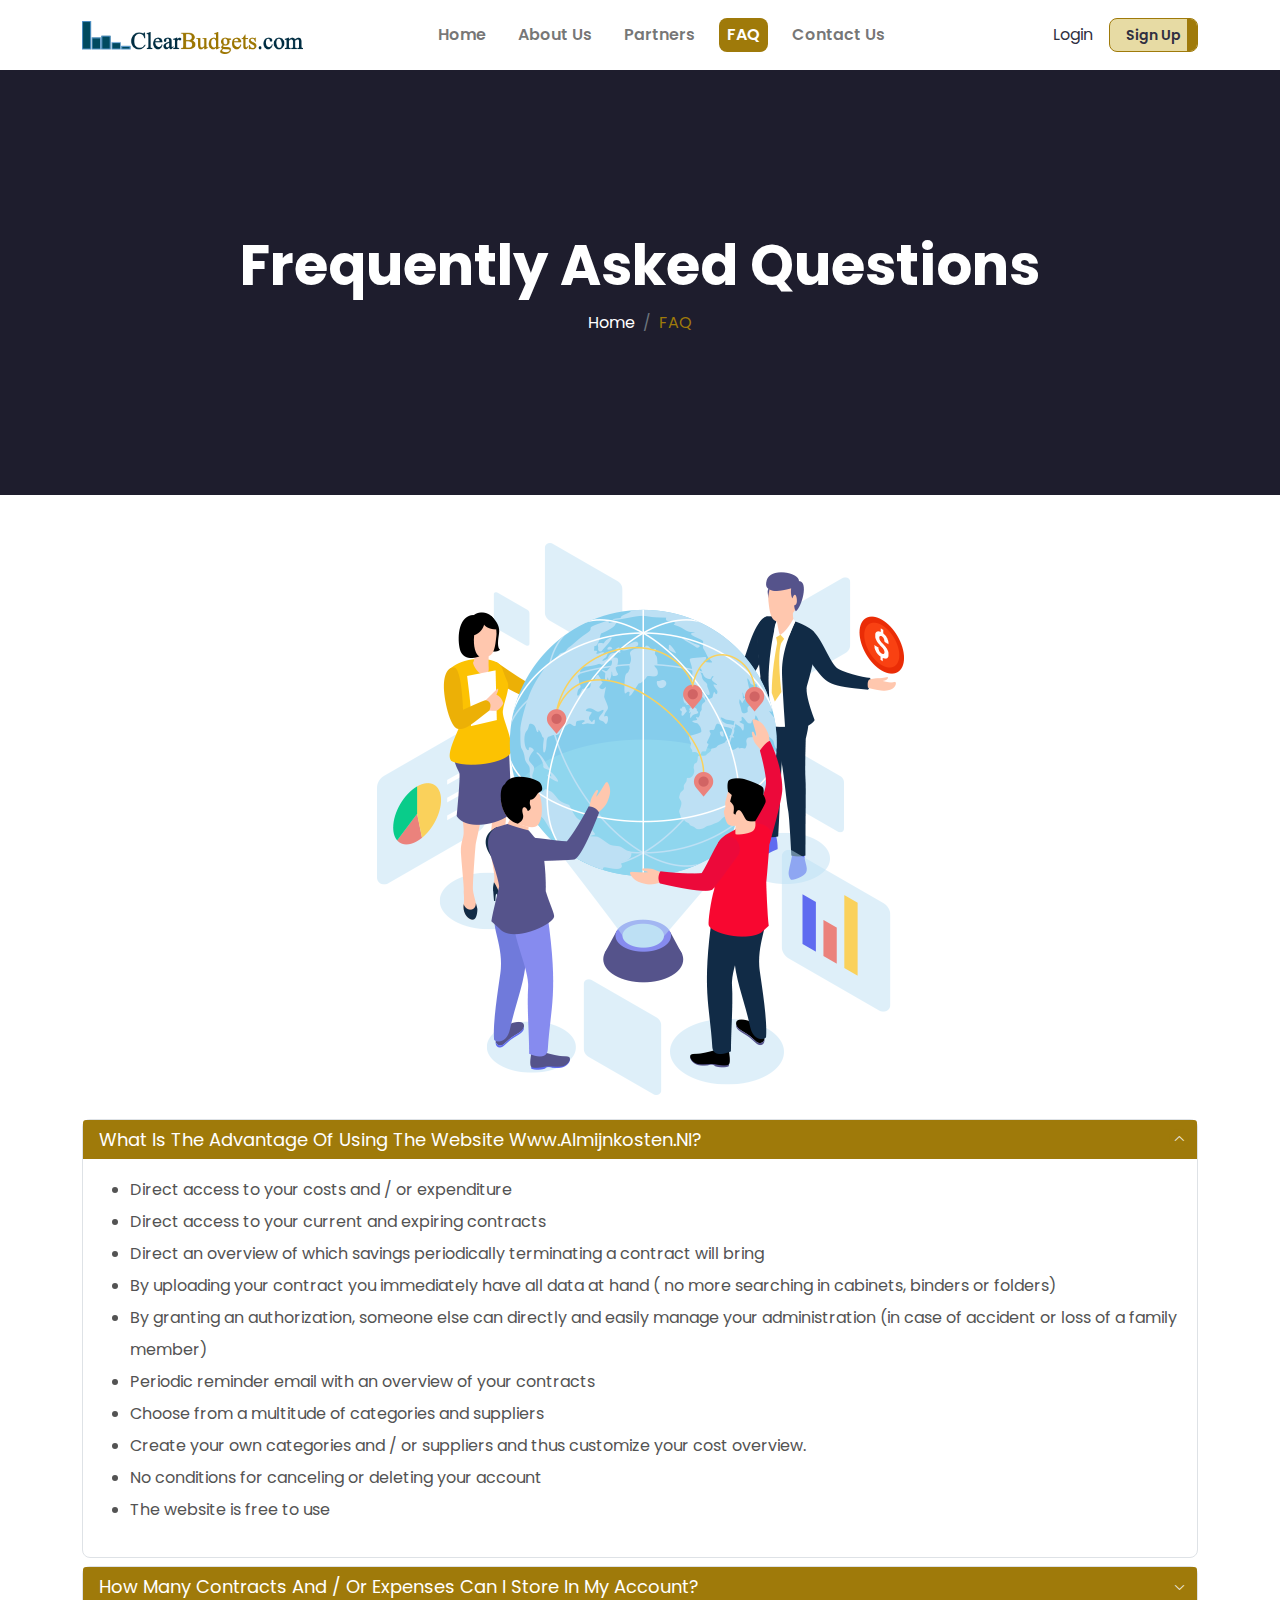
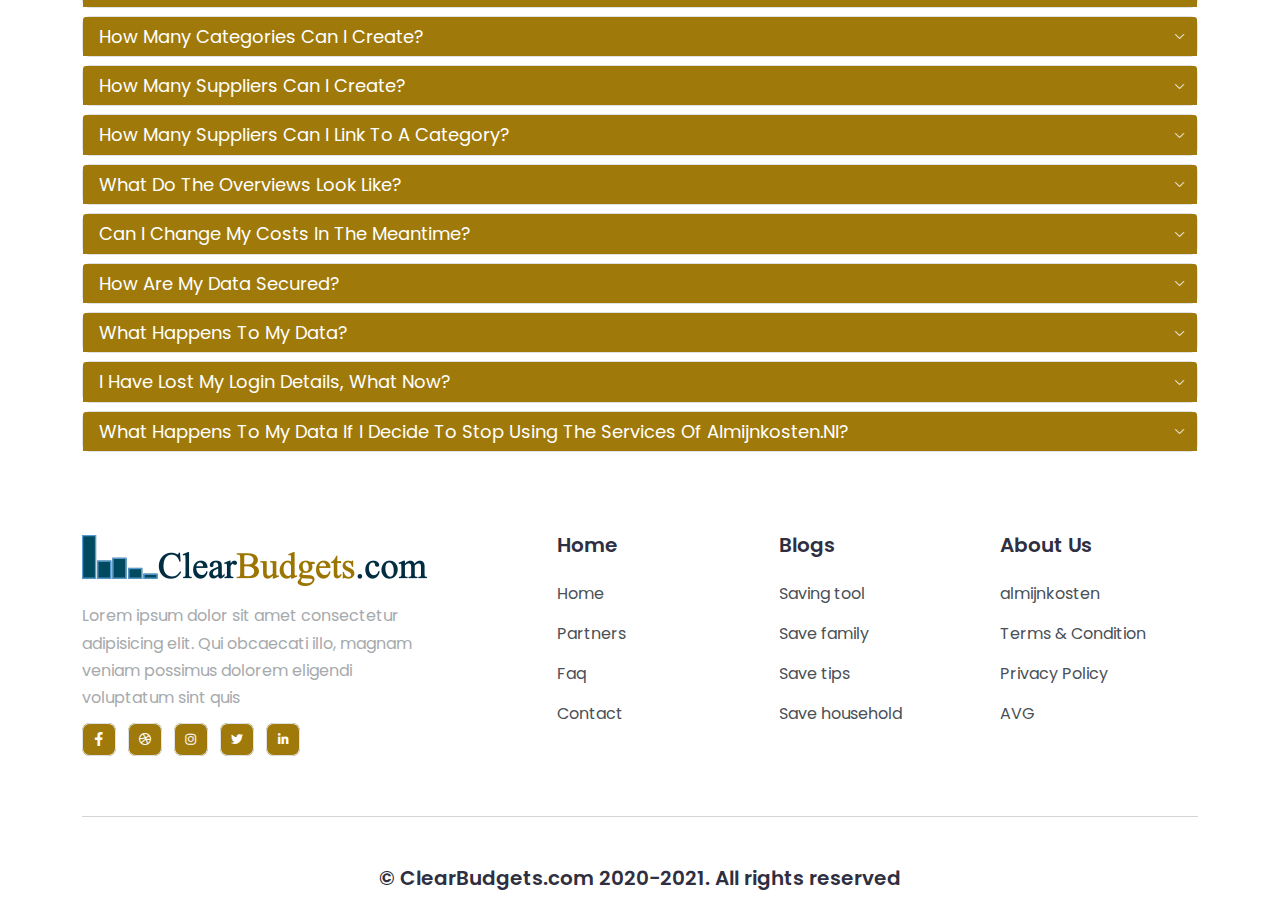
<file: faq.html>
<!DOCTYPE html>
<html lang="en">

<!-- Mirrored from themeht.com/winck/ltr/faq.html by HTTrack Website Copier/3.x [XR&CO'2014], Fri, 11 Dec 2020 09:23:02 GMT -->
<head>

<!-- meta tags -->
<meta charset="utf-8">

<meta name="viewport" content="width=device-width, initial-scale=1">

<!-- Title -->
<title>FAQ</title>

<!-- Favicon Icon -->
<!-- <link rel="shortcut icon" href="assets/images/favicon.ico" /> -->

<!-- inject css start -->

<link href="assets/css/theme-plugin.css" rel="stylesheet" />
<link href="assets/css/theme.min.css" rel="stylesheet" />

<!-- inject css end -->

</head>

<body>

<!-- page wrapper start -->

<div class="page-wrapper">
  
<!-- preloader start -->

<div id="ht-preloader">
    <div class="loader clear-loader"> <span>C</span>
      <span>l</span>
      <span>e</span>
      <span>a</span>
      <span>r</span>
      <span>B</span>
      <span>u</span>
      <span>d</span>
      <span>g</span>
      <span>e</span>
      <span>t</span>
    </div>
  </div>

<!-- preloader end -->


<!--header start-->

<header class="site-header">
    <div id="header-wrap">
      <div class="container">
        <div class="row">
          <!--menu start-->
          <div class="col"> 
            <nav class="navbar navbar-expand-lg navbar-light">
              <a class="navbar-brand logo text-primary mb-0 font-w-7 mw-75" href="index.html">
                <img src="assets/img/logo.png" class="img-fluid " alt="">
              </a>
              <button class="navbar-toggler" type="button" data-toggle="collapse" data-target="#navbarNav" aria-expanded="false" aria-label="Toggle navigation"> <span class="navbar-toggler-icon"></span>
              </button>
              <div class="collapse navbar-collapse" id="navbarNav">
                <ul class="navbar-nav ml-auto mr-auto">
                  <li class="nav-item"> <a class="nav-link " href="index.html" >Home</a>
                  
                  </li>
                  <li class="nav-item"> <a class="nav-link" href="about-us.html" >About Us</a>
                    
                  </li>
                  <li class="nav-item"> <a class="nav-link" href="partners.html" >Partners</a>
                   
                  </li>
                  <li class="nav-item"> <a class="nav-link active" href="faq.html" >FAQ</a>
                  
                  </li>
                  <li class="nav-item"> <a class="nav-link " href="contact-us.html" >Contact Us</a>
                  
                  </li>
                </ul>
              </div>
              <div class="d-none d-sm-flex align-items-center w-25 justify-content-end"> <a class="btn-link" href="login.html">Login</a>  <a class="btn btn-primary btn-sm ml-3" href="signup.html">Sign Up</a> 
            </div>
            </nav>
            
          </div>
          <!--menu end-->
        </div>
      </div>
    </div>
  </header>

<!--header end-->


<!--hero section start-->

<section class="hero-banner position-relative custom-pt-1 custom-pb-1 bg-dark">
  <div class="container">
    <div class="row text-white text-center z-index-1">
      <div class="col">
        <h1 class="text-white">Frequently Asked Questions</h1>
        <nav aria-label="breadcrumb">
          <ol class="breadcrumb justify-content-center bg-transparent p-0 m-0">
            <li class="breadcrumb-item"><a class="text-white" href="#">Home</a>
            </li>

            <li class="breadcrumb-item active text-primary" aria-current="page">FAQ</li>
          </ol>
        </nav>
      </div>
    </div>
    <!-- / .row -->
  </div>
  <!-- / .container -->
 
</section>

<!--hero section end--> 


<!--body content start-->

<div class="page-content">

<section>
  <div class="container">
    <div class="row align-items-center justify-content-between">
      <div class="col-12  mb-4 text-center">
        <img src="assets/img/faq.png" alt="Image" class="img-fluid">
      </div>
      <div class="col-12 ">
        <div id="accordion" class="accordion">
          <div class="card border active mb-2">
            <div class="card-header border-0 mb-0 bg-transparent">
              <h6 class="mb-0">
              <a class="text-white" data-toggle="collapse" data-parent="#accordion" href="#collapse1" aria-expanded="true">What is the advantage of using the website www.almijnkosten.nl?</a>
              </h6>
            </div>
            <div id="collapse1" class="collapse show" data-parent="#accordion">
              <div class="card-body text-muted">
                  <ul>
                      <li>Direct access to your costs and / or expenditure</li>
                      <li>Direct access to your current and expiring contracts</li>
                      <li>Direct an overview of which savings periodically terminating a contract will bring</li>
                      <li>By uploading your contract you immediately have all data at hand ( no more searching in cabinets, binders or folders)</li>
                      <li>By granting an authorization, someone else can directly and easily manage your administration (in case of accident or loss of a family member)</li>
                      <li>Periodic reminder email with an overview of your contracts</li>
                      <li>Choose from a multitude of categories and suppliers</li>
                      <li>Create your own categories and / or suppliers and thus customize your cost overview.</li>
                      <li>No conditions for canceling or deleting your account  </li>
                      <li>The website is free to use</li>
                  </ul>
              </div>
            </div>
          </div>
          <div class="card border mb-2">
            <div class="card-header border-0 mb-0 bg-transparent">
              <h6 class="mb-0">
              <a class="text-white" data-toggle="collapse" data-parent="#accordion" href="#collapse2">How many contracts and / or expenses can I store in my account?</a>
              </h6>
            </div>
            <div id="collapse2" class="collapse" data-parent="#accordion">
              <div class="card-body text-muted">There is no limit in the number of contracts, costs and / or expenses.</div>
            </div>
          </div>
          <div class="card border mb-2">
            <div class="card-header border-0 mb-0 bg-transparent">
              <h6 class="mb-0">
              <a class="text-white" data-toggle="collapse" data-parent="#accordion" href="#collapse3">How many categories can I create?  </a>
              </h6>
            </div>
            <div id="collapse3" class="collapse" data-parent="#accordion">
              <div class="card-body text-muted">There is no limit to the number of categories you can create. You can choose from a multitude of categories, but of course you can also create your own categories.</div>
            </div>
          </div>
          <div class="card border mb-2">
            <div class="card-header border-0 mb-0 bg-transparent">
              <h6 class="mb-0">
              <a class="text-white" data-toggle="collapse" data-parent="#accordion" href="#collapse4">How many suppliers can I create?  </a>
              </h6>
            </div>
            <div id="collapse4" class="collapse" data-parent="#accordion">
              <div class="card-body text-muted">The same applies here: There is no limit to the number of suppliers you can create. You can choose from a multitude of suppliers, but of course you can also create your own suppliers.</div>
            </div>
          </div>
          <div class="card border mb-2">
            <div class="card-header border-0 mb-0 bg-transparent">
              <h6 class="mb-0">
              <a class="text-white" data-toggle="collapse" data-parent="#accordion" href="#collapse5">How many suppliers can I link to a category?  </a>
              </h6>
            </div>
            <div id="collapse5" class="collapse" data-parent="#accordion">
              <div class="card-body text-muted">Also for linking suppliers to 1 category: There is no limit to the number of suppliers that you can link to 1 category. We do recommend splitting up a category if a category contains too many suppliers. This generally improves the clarity of your costs.</div>
            </div>
          </div>
          <div class="card border mb-2">
            <div class="card-header border-0 mb-0 bg-transparent">
              <h6 class="mb-0">
              <a class="text-white" data-toggle="collapse" data-parent="#accordion" href="#collapse6">What do the overviews look like?  </a>
              </h6>
            </div>
            <div id="collapse6" class="collapse" data-parent="#accordion">
              <div class="card-body text-muted">All your costs and expenses are shown in a short overview and displayed with a graph. The chart has predefined color combinations, but you can also give each category its own color.</div>
            </div>
          </div>
          <div class="card border mb-2">
            <div class="card-header border-0 mb-0 bg-transparent">
              <h6 class="mb-0">
              <a class="text-white" data-toggle="collapse" data-parent="#accordion" href="#collapse7">Can I change my costs in the meantime?  </a>
              </h6>
            </div>
            <div id="collapse7" class="collapse" data-parent="#accordion">
              <div class="card-body text-muted"> As the owner you are always in control yourself and can therefore make adjustments to your costs, expenses and overviews at any time.</div>
            </div>
          </div>
          <div class="card border mb-2">
            <div class="card-header border-0 mb-0 bg-transparent">
              <h6 class="mb-0">
              <a class="text-white" data-toggle="collapse" data-parent="#accordion" href="#collapse8">How are my data secured?  </a>
              </h6>
            </div>
            <div id="collapse8" class="collapse" data-parent="#accordion">
              <div class="card-body text-muted"> Almijkosten.nl uses a secure connection so that your data is stored safely. Of course, like all other websites on the internet, we can never give a 100% guarantee that no attempt will be made to gain unauthorized access to our website, but every effort is made on our part to keep your data private.</div>
            </div>
          </div>
          <div class="card border mb-2">
            <div class="card-header border-0 mb-0 bg-transparent">
              <h6 class="mb-0">
              <a class="text-white" data-toggle="collapse" data-parent="#accordion" href="#collapse8">What happens to my data?  </a>
              </h6>
            </div>
            <div id="collapse8" class="collapse" data-parent="#accordion">
              <div class="card-body text-muted"> Your data will not be provided to third parties! Advertisers are given the opportunity to recommend their product based on the categories available on our website. If you choose offers from suppliers, your categories will be shared with suppliers so that you can enter into the most favorable contracts with suppliers and make optimal use of reducing your costs.</div>
            </div>
          </div>
          <div class="card border mb-2">
            <div class="card-header border-0 mb-0 bg-transparent">
              <h6 class="mb-0">
              <a class="text-white" data-toggle="collapse" data-parent="#accordion" href="#collapse8">I have lost my login details, what now? </a>
              </h6>
            </div>
            <div id="collapse8" class="collapse" data-parent="#accordion">
              <div class="card-body text-muted">You can request a new password via the website and change your password in your profile.</div>
            </div>
          </div>
          <div class="card border mb-2">
            <div class="card-header border-0 mb-0 bg-transparent">
              <h6 class="mb-0">
              <a class="text-white" data-toggle="collapse" data-parent="#accordion" href="#collapse9">What happens to my data if I decide to stop using the services of almijnkosten.nl? </a>
              </h6>
            </div>
            <div id="collapse9" class="collapse" data-parent="#accordion">
              <div class="card-body text-muted">Your data will be stored for a maximum of 3 months and then permanently deleted</div>
            </div>
          </div>
        </div>
      </div>
    </div>
  </div>
</section>

</div>

<!--body content end--> 


<!--footer start-->
<footer class="py-4">
    <div class="container">
      <div class="row">
        <div class="col-12 col-lg-5 col-xl-4 mr-auto mb-5 mb-lg-0">
          <a class="footer-logo h2 text-primary mb-0 font-w-7" href="index.html">
                <img src="assets/img/logo.png" class="img-fluid" alt="">
              </a>
              <p class="my-3 text-light">Lorem ipsum dolor sit amet consectetur adipisicing elit. Qui obcaecati illo, magnam veniam possimus dolorem eligendi voluptatum sint quis</p>
              <ul class="list-inline">
            <li class="list-inline-item"><a class="border rounded px-2 py-1 text-light" href="#"><i class="la la-facebook"></i></a>
            </li>
            <li class="list-inline-item"><a class="border rounded px-2 py-1 text-light" href="#"><i class="la la-dribbble"></i></a>
            </li>
            <li class="list-inline-item"><a class="border rounded px-2 py-1 text-light" href="#"><i class="la la-instagram"></i></a>
            </li>
            <li class="list-inline-item"><a class="border rounded px-2 py-1 text-light" href="#"><i class="la la-twitter"></i></a>
            </li>
            <li class="list-inline-item"><a class="border rounded px-2 py-1 text-light" href="#"><i class="la la-linkedin"></i></a>
            </li>
          </ul>
        </div>
        <div class="col-12 col-lg-6 col-xl-7">
          <div class="row">
            <div class="col-12 col-sm-4">
              <h5 class="mb-4 text-black">Home</h5>
              <ul class="list-unstyled mb-0">
                <li class="mb-3"><a class="list-group-item-action" href="home.html">Home</a>
                </li>
                <li class="mb-3"><a class="list-group-item-action" href="partner.html">Partners</a>
                </li>
                <li class="mb-3"><a class="list-group-item-action" href="faq.html">Faq</a>
                </li>
                <li><a class="list-group-item-action" href="contact-us.html">Contact</a>
                </li>
              </ul>
            </div>
            <div class="col-12 col-sm-4 mt-6 mt-sm-0">
              <h5 class="mb-4 text-black">Blogs</h5>
              <ul class="list-unstyled mb-0">
                <li class="mb-3"><a class="list-group-item-action" href="#">Saving tool</a>
                </li>
                <li class="mb-3"><a class="list-group-item-action" href="#">Save family</a>
                </li>
                <li class="mb-3"><a class="list-group-item-action" href="login.html">Save tips</a>
                </li>
                <li><a class="list-group-item-action" href="career.html">Save household</a>
                </li>
              </ul>
            </div>
            <div class="col-12 col-sm-4 mt-6 mt-sm-0">
              <h5 class="mb-4 text-black">About Us</h5>
              <ul class="list-unstyled mb-0">
                <li class="mb-3"><a class="list-group-item-action" href="#">almijnkosten</a>
                </li>
                <li class="mb-3"><a class="list-group-item-action" href="#">Terms & Condition</a>
                </li>
                <li class="mb-3"><a class="list-group-item-action" href="privacy.html">Privacy Policy</a>
                </li>
                <li><a class="list-group-item-action" href="avg.html">AVG</a>
                </li>
              </ul>
            </div>
          </div>
        </div>
      </div>
      <div class="row my-5">
        <div class="col"><hr class="m-0"></div>
      </div>
      <div class="row align-items-center">
        <div class="col-md-12 text-center">
          <h5>
              © ClearBudgets.com 2020-2021. All rights reserved<u><a class="text-primary" href="#"></a></u></div>
          </h5>
              
      </div>
    </div>
  </footer>

<!--footer end-->

</div>

<!-- page wrapper end -->

 
<!--back-to-top start-->

<div class="scroll-top d-none"><a class="smoothscroll" href="#top">Scroll Top</a></div>

<!--back-to-top end-->

<!-- inject js start -->

<script src="assets/js/theme-plugin.js"></script>
<script src="assets/js/theme-script.js"></script>

<!-- inject js end -->

</body>


</html>
</file>
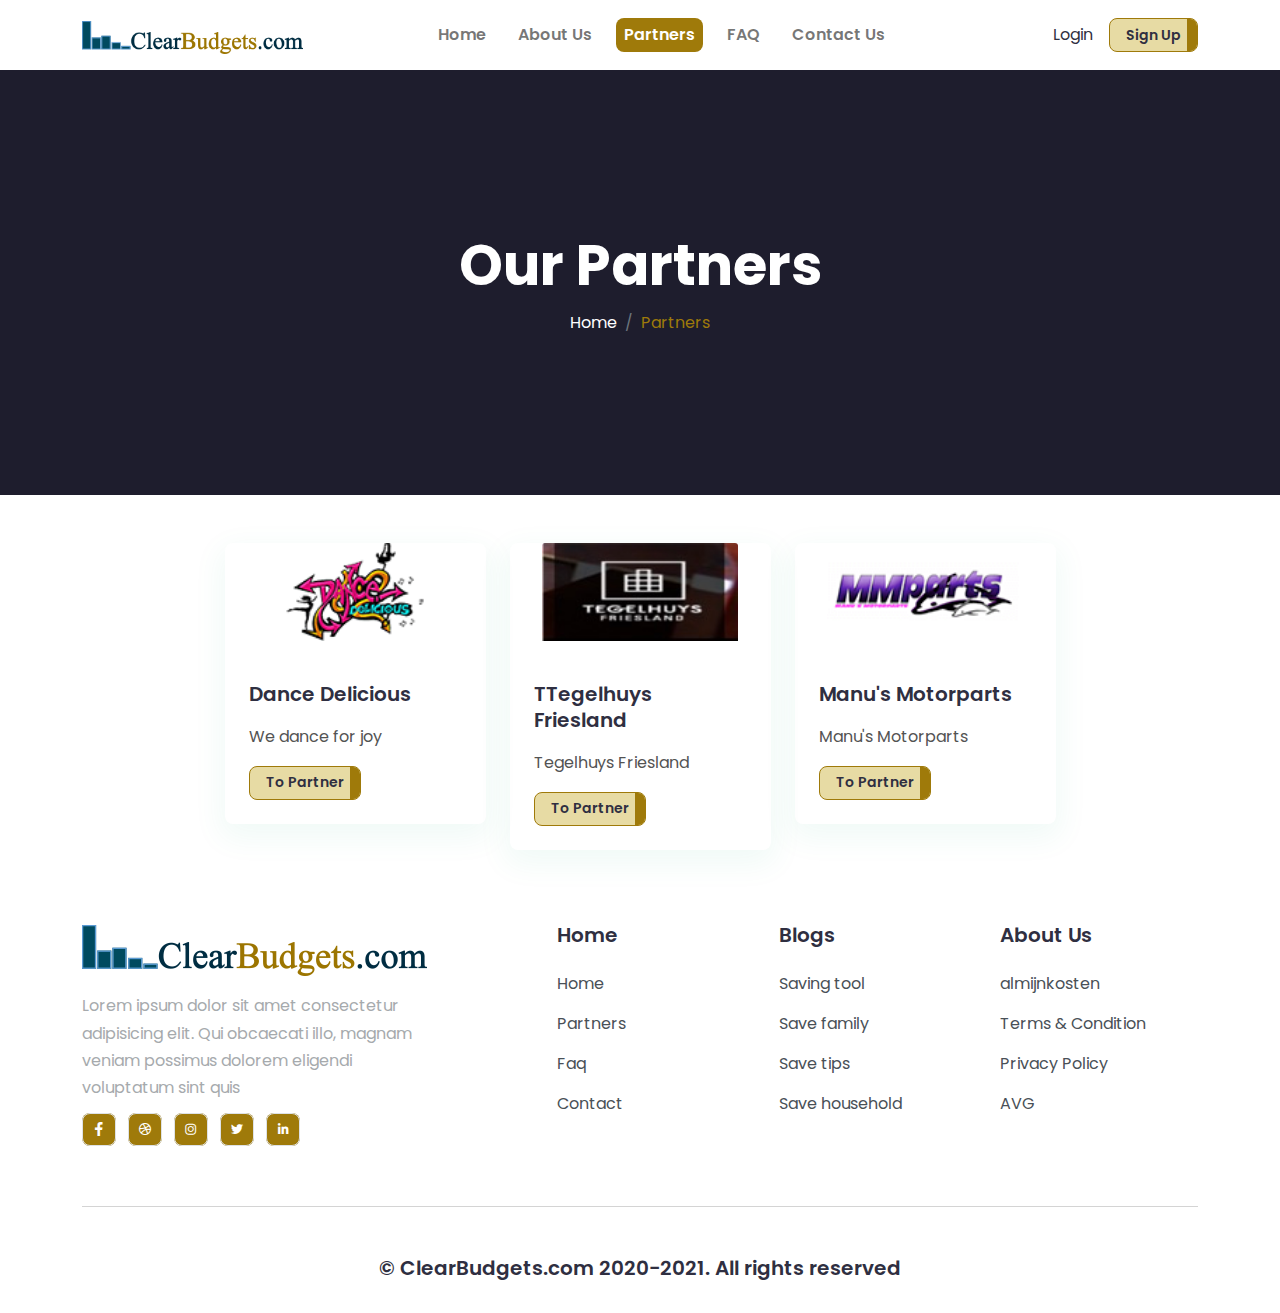
<file: partners.html>
<!DOCTYPE html>
<html lang="en">

<!-- Mirrored from themeht.com/winck/ltr/faq.html by HTTrack Website Copier/3.x [XR&CO'2014], Fri, 11 Dec 2020 09:23:02 GMT -->
<head>

<!-- meta tags -->
<meta charset="utf-8">

<meta name="viewport" content="width=device-width, initial-scale=1">

<!-- Title -->
<title>Partners</title>

<!-- Favicon Icon -->
<!-- <link rel="shortcut icon" href="assets/images/favicon.ico" /> -->

<!-- inject css start -->

<link href="assets/css/theme-plugin.css" rel="stylesheet" />
<link href="assets/css/theme.min.css" rel="stylesheet" />

<!-- inject css end -->

</head>

<body>

<!-- page wrapper start -->

<div class="page-wrapper">
  
<!-- preloader start -->

<div id="ht-preloader">
    <div class="loader clear-loader"> <span>C</span>
      <span>l</span>
      <span>e</span>
      <span>a</span>
      <span>r</span>
      <span>B</span>
      <span>u</span>
      <span>d</span>
      <span>g</span>
      <span>e</span>
      <span>t</span>
    </div>
  </div>

<!-- preloader end -->


<!--header start-->

<header class="site-header">
    <div id="header-wrap">
      <div class="container">
        <div class="row">
          <!--menu start-->
          <div class="col"> 
            <nav class="navbar navbar-expand-lg navbar-light">
              <a class="navbar-brand logo text-primary mb-0 font-w-7 mw-75" href="index.html">
                <img src="assets/img/logo.png" class="img-fluid " alt="">
              </a>
              <button class="navbar-toggler" type="button" data-toggle="collapse" data-target="#navbarNav" aria-expanded="false" aria-label="Toggle navigation"> <span class="navbar-toggler-icon"></span>
              </button>
              <div class="collapse navbar-collapse" id="navbarNav">
                <ul class="navbar-nav ml-auto mr-auto">
                  <li class="nav-item"> <a class="nav-link " href="index.html" >Home</a>
                  
                  </li>
                  <li class="nav-item"> <a class="nav-link" href="about-us.html" >About Us</a>
                    
                  </li>
                  <li class="nav-item"> <a class="nav-link active" href="partners.html" >Partners</a>
                   
                  </li>
                  <li class="nav-item"> <a class="nav-link " href="faq.html" >FAQ</a>
                  
                  </li>
                  <li class="nav-item"> <a class="nav-link " href="contact-us.html" >Contact Us</a>
                  
                  </li>
                </ul>
              </div>
              <div class="d-none d-sm-flex align-items-center w-25 justify-content-end"> <a class="btn-link" href="login.html">Login</a>  <a class="btn btn-primary btn-sm ml-3" href="signup.html">Sign Up</a> 
            </div>
            </nav>
            
          </div>
          <!--menu end-->
        </div>
      </div>
    </div>
  </header>

<!--header end-->


<!--hero section start-->

<section class="hero-banner position-relative custom-pt-1 custom-pb-1 bg-dark">
  <div class="container">
    <div class="row text-white text-center z-index-1">
      <div class="col">
        <h1 class="text-white">Our Partners</h1>
        <nav aria-label="breadcrumb">
          <ol class="breadcrumb justify-content-center bg-transparent p-0 m-0">
            <li class="breadcrumb-item"><a class="text-white" href="#">Home</a>
            </li>

            <li class="breadcrumb-item active text-primary" aria-current="page">Partners</li>
          </ol>
        </nav>
      </div>
    </div>
    <!-- / .row -->
  </div>
  <!-- / .container -->
  
</section>

<!--hero section end--> 


<!--body content start-->


<div class="page-content">

    <!--blog start-->
    
    <section>
      <div class="container">
        <div class="row justify-content-center">
          <div class="col-12 col-lg-3 col-md-4 mb-6 mb-lg-0">
            <!-- Blog Card -->
            <div class="card border-0 shadow bg-transparent">
              <img class="card-img-top w-75 m-auto" src="assets/img/Dance-delicious.png" alt="Image">
              <div class="card-body p-4">
                <div class="d-none">
                  <div class="d-inline-block bg-light text-center px-2 py-1 rounded mr-2"><span class="text-primary">05</span>
                    Sep</div> <a class="d-inline-block btn-link" href="#">Sass</a>
                </div>
                <h2 class="h5 my-3">
                    <a class="link-title" href="#">	
                        Dance Delicious</a>
                </h2>
                <p>We dance for joy</p>
                <ul class="list-inline mb-0">
                  <li class="list-inline-item pr-3">
                    <a class="btn btn-primary btn-sm" href="#">To Partner</a>
                  </li>
                </ul>
              </div>
            </div>
            <!-- End Blog Card -->
          </div>
          <div class="col-12 col-lg-3 col-md-4 mb-6 mb-lg-0">
            <!-- Blog Card -->
            <div class="card border-0 shadow bg-transparent">
              <img class="card-img-top w-75 m-auto" src="assets/img/Tegelhuys-friesland.jpg" alt="Image">
              <div class="card-body p-4">
                <div class="d-none">
                  <div class="d-inline-block bg-light text-center px-2 py-1 rounded mr-2"><span class="text-primary">05</span>
                    Sep</div> <a class="d-inline-block btn-link" href="#">Software</a>
                </div>
                <h2 class="h5 my-3">
                    <a class="link-title" href="#">TTegelhuys Friesland</a>
                </h2>
                <p>Tegelhuys Friesland</p>
                <ul class="list-inline mb-0">
                    <li class="list-inline-item pr-3">
                      <a class="btn btn-primary btn-sm" href="#">To Partner</a>
                    </li>
                  </ul>
              </div>
            </div>
            <!-- End Blog Card -->
          </div>
          <div class="col-12 col-lg-3 col-md-4">
            <!-- Blog Card -->
            <div class="card border-0 shadow bg-transparent">
              <img class="card-img-top w-75 m-auto" src="assets/img/Manu's-motorparts.png" alt="Image">
              <div class="card-body p-4">
                <div class="d-none">
                  <div class="d-inline-block bg-light text-center px-2 py-1 rounded mr-2"><span class="text-primary">05</span>
                    Sep</div> <a class="d-inline-block btn-link" href="#">Landing</a>
                </div>
                <h2 class="h5 my-3">
                    <a class="link-title" href="blog-single.html">	
                        Manu's Motorparts</a>
                  </h2>
                  <p>Manu's Motorparts</p>
                  <ul class="list-inline mb-0">
                    <li class="list-inline-item pr-3">
                      <a class="btn btn-primary btn-sm" href="#">To Partner</a>
                    </li>
                  </ul>
              </div>
            </div>
            <!-- End Blog Card -->
          </div>
        </div>
        
      </div>
    </section>
    
    <!--blog end-->
    
    </div>

<!--body content end--> 


<!--footer start-->
<footer class="py-4">
    <div class="container">
      <div class="row">
        <div class="col-12 col-lg-5 col-xl-4 mr-auto mb-5 mb-lg-0">
          <a class="footer-logo h2 text-primary mb-0 font-w-7" href="index.html">
                <img src="assets/img/logo.png" class="img-fluid" alt="">
              </a>
              <p class="my-3 text-light">Lorem ipsum dolor sit amet consectetur adipisicing elit. Qui obcaecati illo, magnam veniam possimus dolorem eligendi voluptatum sint quis</p>
              <ul class="list-inline">
            <li class="list-inline-item"><a class="border rounded px-2 py-1 text-light" href="#"><i class="la la-facebook"></i></a>
            </li>
            <li class="list-inline-item"><a class="border rounded px-2 py-1 text-light" href="#"><i class="la la-dribbble"></i></a>
            </li>
            <li class="list-inline-item"><a class="border rounded px-2 py-1 text-light" href="#"><i class="la la-instagram"></i></a>
            </li>
            <li class="list-inline-item"><a class="border rounded px-2 py-1 text-light" href="#"><i class="la la-twitter"></i></a>
            </li>
            <li class="list-inline-item"><a class="border rounded px-2 py-1 text-light" href="#"><i class="la la-linkedin"></i></a>
            </li>
          </ul>
        </div>
        <div class="col-12 col-lg-6 col-xl-7">
          <div class="row">
            <div class="col-12 col-sm-4">
              <h5 class="mb-4 text-black">Home</h5>
              <ul class="list-unstyled mb-0">
                <li class="mb-3"><a class="list-group-item-action" href="home.html">Home</a>
                </li>
                <li class="mb-3"><a class="list-group-item-action" href="partner.html">Partners</a>
                </li>
                <li class="mb-3"><a class="list-group-item-action" href="faq.html">Faq</a>
                </li>
                <li><a class="list-group-item-action" href="contact-us.html">Contact</a>
                </li>
              </ul>
            </div>
            <div class="col-12 col-sm-4 mt-6 mt-sm-0">
              <h5 class="mb-4 text-black">Blogs</h5>
              <ul class="list-unstyled mb-0">
                <li class="mb-3"><a class="list-group-item-action" href="#">Saving tool</a>
                </li>
                <li class="mb-3"><a class="list-group-item-action" href="#">Save family</a>
                </li>
                <li class="mb-3"><a class="list-group-item-action" href="login.html">Save tips</a>
                </li>
                <li><a class="list-group-item-action" href="career.html">Save household</a>
                </li>
              </ul>
            </div>
            <div class="col-12 col-sm-4 mt-6 mt-sm-0">
              <h5 class="mb-4 text-black">About Us</h5>
              <ul class="list-unstyled mb-0">
                <li class="mb-3"><a class="list-group-item-action" href="#">almijnkosten</a>
                </li>
                <li class="mb-3"><a class="list-group-item-action" href="#">Terms & Condition</a>
                </li>
                <li class="mb-3"><a class="list-group-item-action" href="privacy.html">Privacy Policy</a>
                </li>
                <li><a class="list-group-item-action" href="avg.html">AVG</a>
                </li>
              </ul>
            </div>
          </div>
        </div>
      </div>
      <div class="row my-5">
        <div class="col"><hr class="m-0"></div>
      </div>
      <div class="row align-items-center">
        <div class="col-md-12 text-center">
          <h5>
              © ClearBudgets.com 2020-2021. All rights reserved<u><a class="text-primary" href="#"></a></u></div>
          </h5>
              
      </div>
    </div>
  </footer>

<!--footer end-->

</div>

<!-- page wrapper end -->

 
<!--back-to-top start-->

<div class="scroll-top d-none"><a class="smoothscroll" href="#top">Scroll Top</a></div>

<!--back-to-top end-->

<!-- inject js start -->

<script src="assets/js/theme-plugin.js"></script>
<script src="assets/js/theme-script.js"></script>

<!-- inject js end -->

</body>


</html>
</file>
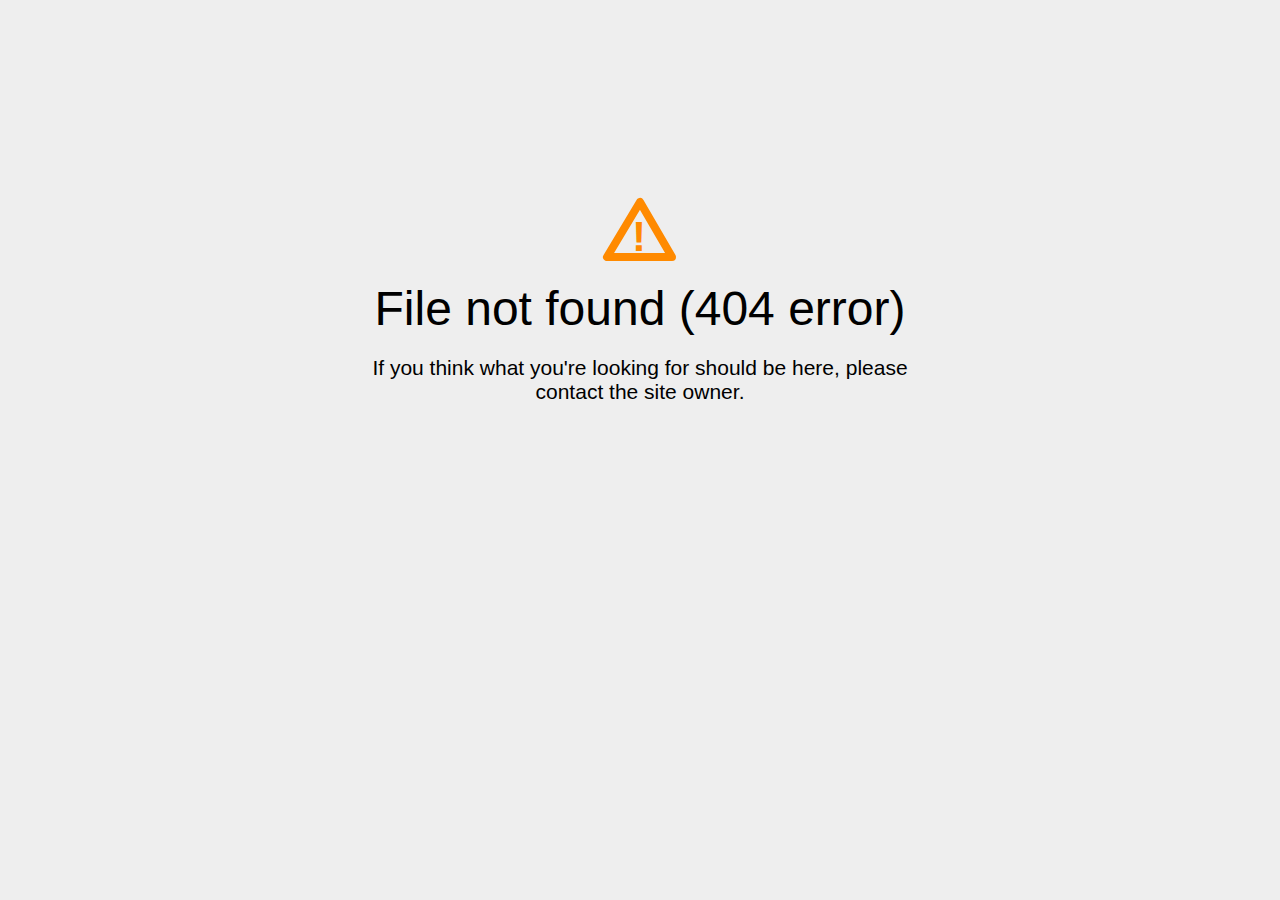
<file: assets/fonts/Flaticon.html>
<!DOCTYPE html>
<html>
<head>
<title>File Not Found</title>
<meta http-equiv="content-type" content="text/html; charset=utf-8" >
<meta name="viewport" content="width=device-width, initial-scale=1.0">
<style type="text/css">
body {
  background-color: #eee;
}

body, h1, p {
  font-family: "Helvetica Neue", "Segoe UI", Segoe, Helvetica, Arial, "Lucida Grande", sans-serif;
  font-weight: normal;
  margin: 0;
  padding: 0;
  text-align: center;
}

.container {
  margin-left:  auto;
  margin-right:  auto;
  margin-top: 177px;
  max-width: 1170px;
  padding-right: 15px;
  padding-left: 15px;
}

.row:before, .row:after {
  display: table;
  content: " ";
}

.col-md-6 {
  width: 50%;
}

.col-md-push-3 {
  margin-left: 25%;
}

h1 {
  font-size: 48px;
  font-weight: 300;
  margin: 0 0 20px 0;
}

.lead {
  font-size: 21px;
  font-weight: 200;
  margin-bottom: 20px;
}

p {
  margin: 0 0 10px;
}

a {
  color: #3282e6;
  text-decoration: none;
}
</style>
</head>

<body>
<div class="container text-center" id="error">
  <svg height="100" width="100">
    <polygon points="50,25 17,80 82,80" stroke-linejoin="round" style="fill:none;stroke:#ff8a00;stroke-width:8" />
    <text x="42" y="74" fill="#ff8a00" font-family="sans-serif" font-weight="900" font-size="42px">!</text>
  </svg>
 <div class="row">
    <div class="col-md-12">
      <div class="main-icon text-warning"><span class="uxicon uxicon-alert"></span></div>
        <h1>File not found (404 error)</h1>
    </div>
  </div>
  <div class="row">
    <div class="col-md-6 col-md-push-3">
      <p class="lead">If you think what you're looking for should be here, please contact the site owner.</p>
    </div>
  </div>
</div>

</body>
</html>
</file>
<file: assets/css/theme-plugin.css>
/* ------------------------
    Table of Css

  1. Bootstrap
  2. Animate
  3. Line Awesome
  4. magnific-popup
  5. Owl Carousel
  6. Lightslider  
  7. Spacing
 ------------------------ */

@import 'bootstrap.min.css';
@import 'animate.css';
@import 'line-awesome.min.css';
@import 'magnific-popup.css';
@import 'owl.carousel.css';
@import 'lightslider.min.css';
@import 'spacing.css';
</file>
<file: assets/css/theme.min.css>
/* @import url('https://fonts.googleapis.com/css2?family=Nunito:ital,wght@0,300;0,400;0,600;0,700;0,800;0,900;1,300;1,400;1,600;1,700;1,800;1,900&amp;display=swap'); */

@import url('https://fonts.googleapis.com/css2?family=Poppins:wght@300&display=swap');

body {
  font-family: 'Poppins', sans-serif;
  font-style: normal;
  font-size: 1rem;
  font-weight: 400;
  color: #535353;
  overflow-x: hidden;
}

.page-wrapper {
  overflow-x: hidden;
}

.text-clear {
  color: #004a5f;
}

.font-weight-bold {
  font-weight: 800!important;
}

.text-secondary {
  color: #9f7a0a !important
}

.bg-budget {
  background-image: url('../img/bg-budget.png');
  background-position: bottom;
}

.border-2px {
  border: 2px solid #9f7a0a;
}

.lh-1 {
  line-height: 1;
}

.small, small {
  font-size: .775em;
}

.about-p p {
  line-height: 1.5;
}

.btn-link {
  text-decoration: none;
}

.clear-p {
  font-size: 17px;
    color: #a5a5a5;
    font-weight: 500;
}

.list-inline-item > .border {
  background-color: #9f7a0a;
}
.list-inline-item > .border > i {
  color: white;
}

a {
  text-decoration: none;
}

a:hover {
  color: #9f7a0a;
}

h1, h2, h3, h4, h5, h6, .h1, .h2, .h3, .h4, .h5, .h6 {
  margin-bottom: 0.5rem;
  color: #2f2f41;
  font-weight: 700;
  line-height: 1.3;
}

h1, .h1 {
  font-size: 3.5rem;
}

h2, .h2 {
  font-size: 2.5rem;
}

h3, .h3 {
  font-size: 1.875rem;
}

h4, .h4 {
  font-size: 1.5rem;
}

h5, .h5 {
  font-size: 1.25rem;
}

h6, .h6 {
  font-size: 1.125rem;
}

h4, h5, h6, .h4, .h5, .h6 {
  font-weight: 600;
}

p {
  line-height: 1.7;
}

.lead {
  font-size: 1.25rem;
  font-weight: 300;
}

.text-dark {
  color: #2f2f41 !important;
}

.text-primary {
  color: #9f7a0a !important;
}

.text-muted {
  color: #535353 !important
}

.text-light {
  color: #a6aaad !important;
}

a.text-light:focus, a.text-light:hover {
  color: #9f7a0a !important;
}

a.text-dark:focus, a.text-dark:hover {
  color: #9f7a0a !important;
}

section {
  padding: 3rem 0
}

/* ------------------------
Transition
------------------------*/
a, i, .btn, button, img, span, .dropdown-item, .hover-translate, .btn:before, .feature-hover, .feature-hover:before, .testimonial-carousel .controls li, .scroll-top a:before {
  -webkit-transition: all 0.5s ease-in-out 0s;
  -moz-transition: all 0.5s ease-in-out 0s;
  -ms-transition: all 0.5s ease-in-out 0s;
  -o-transition: all 0.5s ease-in-out 0s;
  transition: all 0.5s ease-in-out 0s;
}

.hover-translate:hover {
  box-shadow: 0 10px 30px 5px rgba(1, 164, 121, .06);
  background-color: #fff;
  -webkit-transform: translate3d(0, -20px, 0);
  -moz-transform: translate3d(0, -20px, 0);
  transform: translate3d(0, -20px, 0);
}

a:hover {
  text-decoration: none;
}

.font-w-3 {
  font-weight: 300;
}

.font-w-4 {
  font-weight: 400;
}

.font-w-5 {
  font-weight: 500;
}

.font-w-6 {
  font-weight: 600;
}

.font-w-7 {
  font-weight: 700;
}

.font-w-8 {
  font-weight: 800;
}

.font-w-9 {
  font-weight: 900;
}

/* ------------------------
Border Radius
------------------------*/
.rounded, .card {
  border-radius: .5rem !important;
}

/* ------------------------
Pre Loader
------------------------*/
#ht-preloader {
  background: #1e1d2d;
  bottom: 0;
  height: 100%;
  left: 0;
  overflow: hidden !important;
  position: fixed;
  right: 0;
  text-align: center;
  top: 0;
  width: 100%;
  z-index: 99999;
}

.loader {
  position: absolute;
  top: 50%;
  left: 0;
  width: 100%;
  text-align: center;
  margin: auto;
  transform:translateY(-50%);
  -webkit-transform:translateY(-50%);
  -o-transform:translateY(-50%);
  -ms-transform:translateY(-50%);
  -moz-transform:translateY(-50%);
}

.loader span {
  animation: moving 4s linear infinite;
  animation-delay: calc((var(--n) - 10) * 0.4s);
  font-size: 3.5em;
  color: #9f7a0a;
  font-weight: 700
}

@keyframes moving {
  0% {
    filter: opacity(0);
  }

  33% {
    filter: opacity(1);
  }

  66% {
    filter: opacity(1);
  }

  100% {
    filter: opacity(0);
  }

}

.loader span:nth-child(1) {
  --n: 1;
}

.loader span:nth-child(2) {
  --n: 2;
}

.loader span:nth-child(3) {
  --n: 3;
}

.loader span:nth-child(4) {
  --n: 4;
}

.loader span:nth-child(5) {
  --n: 5;
}

/* ------------------------
Button
------------------------*/
.btn {
  font-weight: 600;
  padding: 0.70rem 1.5rem;
  border-radius: .5rem;
  position: relative;
  overflow: hidden;
  z-index: 9
}

.btn-sm {
  padding: .35rem 1.0rem;
}

.btn-primary {
  color: #2f2f41;
  /* background-color: rgba(1, 164, 121, 0.1); */
  background-color:   #e7dba4;
  border-color: #9f7a0a;
}

.btn-primary:hover, .btn-primary:focus, .btn-outline-primary:not(:disabled):not(.disabled).active, .btn-outline-primary:not(:disabled):not(.disabled):active, .show > .btn-outline-primary.dropdown-toggle, .btn-primary:not(:disabled):not(.disabled).active, .btn-primary:not(:disabled):not(.disabled):active, .show > .btn-primary.dropdown-toggle {
  color: #fff;
  background-color: #9f7a0a;
  border-color: #9f7a0a;
  box-shadow: none;
}

.btn-outline-primary {
  color: #9f7a0a;
  border-color: #9f7a0a;
}

.btn-outline-primary:hover {
  background-color: #9f7a0a;
  border-color: #9f7a0a;
}

.btn-dark {
  background-color: #1e1d2d;
  border-color: #1e1d2d;
}

.btn-dark:hover {
  background-color: #9f7a0a;
  border-color: #9f7a0a;
}

.btn-white {
  background-color: #ffffff;
  border-color: #ffffff;
}

.btn-white:hover {
  background-color: #9f7a0a;
  border-color: #9f7a0a;
  color: #ffffff
}

.btn.focus, .btn:focus, .btn-outline-primary:not(:disabled):not(.disabled).active:focus, .btn-outline-primary:not(:disabled):not(.disabled):active:focus, .show > .btn-outline-primary.dropdown-toggle:focus {
  box-shadow: none;
}

button:focus {
  outline: none;
}

.btn:before {
  /* content: "";
  background: #9f7a0a;
  width: 10px;
  height: 10px;
  position: absolute;
  right: 0;
  bottom: 0;
  z-index: -1;
  border-radius: 50%;
  z-index: -1;
  border-radius: 50% */
  content: "";
  background: #9f7a0a;
  width: 10px;
  height: 50px;
  position: absolute;
  right: 0;
  bottom: 0;
  z-index: -1;
  /* border-radius: 50%; */
  z-index: -1;
  /* border-radius: 50%; */
}

.btn:hover:before {
  border-radius: .5rem;
  transform: scale(100);
}

.btn-link {
  color: #2f2f41
}

.btn-link:hover {
  color: #9f7a0a
}

.border-primary {
  border-color: #9f7a0a !important;
}

a.text-primary:focus, a.text-primary:hover {
  color: #2f2f41 !important;
}

.border-light {
  border-color: #d5e0f2 !important;
}

/* ------------------------
Background 
------------------------*/
.bg-primary {
  background-color: #9f7a0a !important;
}

.bg-light {
  background-color: #fcfbf7 !important;
}

.bg-dark {
  background-color: #1e1d2d !important;
}

.bg-primary-soft {
  background-color: rgba(1, 164, 121, .1);
}

.bg-dark .bg-primary-soft {
  background-color: rgba(1, 164, 121, 0.02);
}

.bg-gray {
  background-color: #eaeaea !important;
}

/* ------------------------
Badge
------------------------*/
.badge-dark {
  background-color: #1e1d2d !important;
}

/* ------------------------
Icon
------------------------*/
.ic-2x {
  font-size: 2em;
}

.ic-3x {
  font-size: 3em;
}

.ic-5x {
  font-size: 5em;
}

.ic-7x {
  font-size: 7em;
}

/* ------------------------
Shadow
------------------------*/
.shadow-primary {
  -webkit-box-shadow: 0 0.5rem 1rem rgba(1, 164, 121, .30) !important;
  box-shadow: 0 0.5rem 1rem rgba(1, 164, 121, .30) !important;
}

.shadow-sm {
  box-shadow: 0 .125rem .25rem rgba(0, 0, 0, .075) !important;
}

.shadow {
  box-shadow: 0 10px 30px 5px rgba(1, 164, 121, .06) !important;
}

.shadow-lg {
  box-shadow: 0 1rem 3rem rgba(0, 0, 0, .175) !important;
}

.shadow-none {
  box-shadow: none !important;
}

/* ------------------------
  Header
------------------------*/
#header-wrap {
  padding: 15px 0;
  position: relative;
}

#header-wrap.fixed-header {
  padding: 5px 0;
  position: fixed !important;
  top: 0;
  left: 0;
  width: 100%;
  z-index: 999 !important;
  background: #ffffff !important;
  box-shadow: 0 10px 30px 5px rgba(1, 164, 121, .06) !important;
  animation: smoothScroll 1s forwards;
}

/*--navigation--*/
.navbar {
  padding: 0;
}

.navbar-nav .nav-item.dropdown .dropdown-menu {
  background: #ffffff;
  padding: 0;
  border: none;
  -webkit-box-shadow: 0 0.5rem 1rem rgba(1, 164, 121, .30) !important;
  box-shadow: 0 0.5rem 1rem rgba(1, 164, 121, .30) !important;
}

.navbar-brand {
  margin-right: 0;
  padding: 0;
  font-size: 2.5rem;
  line-height: 2.5rem;
}

header .navbar-nav .nav-item {
  margin: 0 8px
}

.navbar-nav .nav-link {
  font-weight: 600;
  padding: .3rem;
  border-radius: .5rem;
  text-transform: capitalize;
  position: relative;
}

.navbar-dark #header-wrap.fixed-header {
  background: #9f7a0a !important
}

.navbar-light .navbar-nav .nav-link.active, .navbar-light .navbar-nav .nav-link:focus, .navbar-light .navbar-nav .nav-link:hover, .navbar-light .navbar-nav .show > .nav-link, .dropdown-item:focus, .dropdown-item:hover {
  /* background-color: rgba(1, 164, 121, 0.04);
  color: #9f7a0a; */
  background-color: #9f7a0a;
  color: white;
}

.dropdown-item:focus, .dropdown-item:hover {
  background: #9f7a0a;
  color: #ffffff;
}

.navbar-dark .navbar-nav .nav-link {
  color: rgba(255, 255, 255, .8);
}

.navbar-dark .navbar-nav .nav-link:focus, .navbar-dark .navbar-nav .nav-link:hover {
  color: rgba(255, 255, 255, 1);
}

.dropdown-submenu {
  position: relative;
}

.dropdown-submenu a::after {
  transform: translateY(-50%) rotate(-90deg);
  position: absolute;
  right: 1.5rem;
  top: 50%;
}

.dropdown-submenu .dropdown-menu {
  top: 0;
  left: 100%;
  margin-left: .1rem;
  margin-right: .1rem;
  margin-top: 0 !important;
}

.dropdown-submenu > .dropdown-item {
  padding-right: 2.5rem;
  position: relative;
}

.dropdown-item {
  padding: .50rem 1.5rem;
  font-weight: 400;
  color: #2f2f41;
  font-size: 0.9rem
}

@media (max-width:991.98px) {

  /*Header*/
  #header-wrap {
    padding: 15px 0;
  }

  #header-wrap.fixed-header {
    padding: 15px 0;
  }

  .navbar-toggler {
    background: none;
    height: 40px;
    width: 40px;
    padding: 0;
    border-radius: 0;
    margin-right: 0;
  }

  .navbar-toggler:focus {
    box-shadow: none;
  }

  .site-header .navbar-nav ul {
    position: static;
  }

  .site-header .navbar-nav .nav-item {
    margin: 0;
  }

  .site-header .navbar-nav .nav-link {
    padding: 10px !important;
    border-radius: 0;
  }

  .navbar-nav a .sub-arrow {
    position: absolute;
    top: 50%;
    right: 0;
    margin: -0.7em 0.5em 0 0;
    border-radius: .5rem;
    padding: 0;
    width: 2em;
    height: 1.4em;
    font-size: 1.25rem;
    line-height: 1.2em;
    text-align: center;
  }

  .navbar-collapse {
    border-radius: 7px;
    background: #ffffff;
    max-height: 400px;
    left: 0;
    padding: 10px;
    position: absolute;
    z-index: 100;
    top: 50px;
    width: 100%;
    overflow: auto;
    border: medium none;
    -webkit-box-shadow: 0 10px 30px 5px rgba(1, 164, 121, .06);
    -moz-box-shadow: 0 10px 30px 5px rgba(1, 164, 121, .06);
    box-shadow: 0 10px 30px 5px rgba(1, 164, 121, .06);
  }

  .navbar-nav .dropdown-toggle::after {
    position: absolute;
    top: 50%;
    right: 0;
    margin: -.1rem 0.5em 0 0;
  }

}

/* -------------------------------
 Background Position & Size
-------------------------------*/
[data-bg-img] {
  background-size: cover;
  background-position: center center;
  background-repeat: no-repeat;
}

.bg-cover {
  background-size: cover;
}

.bg-contain {
  background-size: contain;
}

.bg-pos-l {
  background-position: left;
}

.bg-pos-r {
  background-position: right;
}

.bg-pos-rt {
  background-position: right top;
}

.bg-pos-lt {
  background-position: left top;
}

.bg-pos-rb {
  background-position: right bottom;
}

.bg-pos-lb {
  background-position: left bottom;
}

.bg-repeat {
  background-repeat: repeat;
}

.bg-pos-b {
  background-position: bottom;
}

/* ------------------------
    Hero Shape
------------------------*/
.hero-shape1:before {
  width: 50%;
  height: 100%;
  background: #fcfbf7;
  content: "";
  position: absolute;
  right: 0;
  top: 0;
  z-index: -1;
  border-bottom-left-radius: 30%;
}

.hero-shape2:before {
  width: 1000px;
  height: 1000px;
  background: #ffeff8;
  content: "";
  position: absolute;
  right: -30%;
  top: -40%;
  z-index: -1;
  border-radius: 100%;
}

.hero-shape3:before {
  width: 60%;
  height: 100%;
  background: #9f7a0a;
  content: "";
  position: absolute;
  right: -18%;
  top: -18%;
  z-index: -1;
  border-radius: 100px;
  transform: rotate(-30deg);
}

/* ------------------------
Shape
------------------------*/
.shape-1 {
  position: absolute;
  top: -1px;
  width: 100%;
  left: 0;
  right: 0;
}

.shape-2 {
  position: absolute;
  right: 0;
  top: 0;
  height: 100%;
  width: 100%;
}

.shape-1.bottom {
  top: inherit;
  bottom: -1px;
}

.round-shape {
  clip-path: circle(100% at 50% -50%);
}

/* ------------------------
Contact
------------------------*/
.form-control {
  height: 3rem;
  font-size: 0.8rem;
  border: none;
  border-bottom: 1px solid #43434d;
  border-radius: 0
}

.form-control:focus {
  color: #495057;
  background-color: none;
  border-color: #9f7a0a;
  outline: 0;
  box-shadow: none;
}

.form-group {
  margin-bottom: 1.3rem;
  position: relative;
}

.help-block.with-errors {
  position: absolute;
  color: red;
  right: 15px;
  font-size: 10px;
  line-height: 14px;
}

/* ------------------------
Tab
------------------------*/
.nav-tabs .nav-item.nav-link {
  padding: 1.5rem 2rem;
  font-size: 1.2rem;
  color: #2f2f41;
  margin: 0 5px;
  border-radius: .5rem;
  box-shadow: 0 10px 30px 5px rgba(1, 164, 121, .06) !important;
}

.nav-tabs .nav-item.show .nav-link, .nav-tabs .nav-link.active, .nav-tabs .nav-link:focus, .nav-tabs .nav-link:hover {
  background: #9f7a0a;
  color: #ffffff;
}

@media (max-width:575.98px) {
  .nav-tabs .nav-item.nav-link {
    padding: .5rem 1rem;
  }

  .mw-75 {
    width: 75%;
  }

}

/* ------------------------
Video
------------------------*/
.video-btn {
  position: relative;
  display: inline-block;
}

.play-btn {
  font-size: 30px;
  background: #ffffff;
  color: #9f7a0a;
  line-height: 70px;
  width: 70px;
  height: 70px;
  -webkit-border-radius: 100%;
  border-radius: 100%;
  text-align: center;
  cursor: pointer;
  z-index: 9;
  position: relative;
  display: inline-block;
  -webkit-transition: .15s ease-in-out;
  transition: .15s ease-in-out;
  -webkit-transition-property: color, background, border-color;
  transition-property: color, background, border-color;
}

.video-btn-pos {
  position: absolute;
  left: 50%;
  top: 50%;
  z-index: 99;
  transform: translateX(-50%) translateY(-50%);
  -webkit-transform: translateX(-50%) translateY(-50%);
  -o-transform: translateX(-50%) translateY(-50%);
  -ms-transform: translateX(-50%) translateY(-50%);
  -moz-transform: translateX(-50%) translateY(-50%);
}

.video-btn .spinner-eff {
  position: absolute;
  width: 200px;
  height: 200px;
  left: 50%;
  top: 50%;
  transform: translateX(-50%) translateY(-50%);
  -webkit-transform: translateX(-50%) translateY(-50%);
  -o-transform: translateX(-50%) translateY(-50%);
  -ms-transform: translateX(-50%) translateY(-50%);
  -moz-transform: translateX(-50%) translateY(-50%);
}

/* ------------------------
Spinner
------------------------*/
.spinner-eff .spinner-circle {
  border-radius: 100px;
  position: absolute;
  left: 0;
  right: 0;
  margin: auto;
  transform: scale(1);
  transform-origin: center center;
}

.spinner-eff .circle-1 {
  width: 100%;
  height: 100%;
  background-color: #9f7a0a;
  top: 0;
  animation: pulse 1.6s linear 0s infinite;
}

.spinner-eff .circle-2 {
  width: 66.6%;
  height: 66.6%;
  background-color: #9f7a0a;
  top: 16.5%;
  animation: pulse-2 1.6s linear 0s infinite;
}

/* -------------------------------
 Shop Page
-------------------------------*/
.product-card {
  border: none;
  padding-bottom: 20px;
  overflow: hidden;
}

.product-card:hover {
  box-shadow: 0 10px 55px 5px rgba(137, 173, 255, .15) !important;
}

.product-link button {
  border: none;
  border-radius: .5rem;
  padding: 0.50rem 0.75rem;
  background: #fff;
  box-shadow: 0 .125rem .25rem rgba(0, 0, 0, .075);
}

.product-link button:hover {
  background: #9f7a0a;
  color: #ffffff
}

.product-link button i, .product-link a i {
  display: inline-block;
  font-size: 24px;
  line-height: 24px;
  vertical-align: bottom;
}

.product-card .card-body {
  padding: 20px;
  position: relative;
  text-align: center;
  background: #fff
}

.product-price {
  color: #9f7a0a;
  font-weight: 600;
}

.product-price del {
  font-size: 0.9rem
}

.product-list.product-card {
  padding: 0;
}

.product-list.product-card .card-body {
  padding: 0;
  text-align: left;
}

.star-rating {
  color: #FDCC0D
}

.form-check-input:checked {
  background-color: #9f7a0a;
  border-color: #9f7a0a;
}

.widget-color [type="radio"]:checked, .widget-color [type="radio"]:not(:checked) {
  position: absolute;
  opacity: 0;
  pointer-events: none;
}

.widget-color .form-check-label {
  width: 26px;
  height: 26px !important;
  border-radius: .5rem;
  padding: 0 !important;
}

.widget-color .form-check-input[type="radio"]:checked + label, .widget-color .form-check-input[type="radio"]:not(:checked) + label, label.btn input[type="radio"]:checked + label, label.btn input[type="radio"]:not(:checked) + label {
  position: relative;
  padding-left: 35px;
  cursor: pointer;
  display: inline-block;
  height: 1.5625rem;
  line-height: 1.5625rem;
  transition: .28s ease;
  -webkit-user-select: none;
  -moz-user-select: none;
  -ms-user-select: none;
  user-select: none;
}

.widget-color .form-check-input[type="radio"] + label::after, .widget-color .form-check-input[type="radio"] + label::before, label.btn input[type="radio"] + label::after, label.btn input[type="radio"] + label::before {
  content: '';
  position: absolute;
  left: -2px;
  top: -2px;
  width: 30px;
  height: 30px;
  z-index: 0;
  transition: .28s ease;
  z-index: -1;
  border-radius: .5rem;
}

.widget-color .form-check-input[type="radio"]:checked + label::after, label.btn input[type="radio"]:checked + label::after {
  transform: scale(1.02);
}

.widget-color .form-check-input[type="radio"]:checked + label::after {
  background-color: #9f7a0a;
}

.widget-size input[type="radio"] {
  visibility: hidden;
  position: absolute;
}

.widget-size label {
  background: #fcfbf7;
  margin-bottom: 0;
  display: inline-block;
  height: 40px;
  min-width: 40px;
  text-align: center;
  font-size: 14px;
  color: #2f2f41;
  font-weight: 500;
  cursor: pointer;
  border-radius: .5rem;
  line-height: 40px;
}

.widget-size input[type="radio"]:checked + label {
  background: #9f7a0a;
  color: #fff;
}

.widget-color li {
  list-style-type: none;
  display: inline-block;
  margin-right: 1%;
  margin-bottom: 20px;
  width: 22%;
  text-align: center;
}

.widget-color li:nth-child(4n+4) {
  margin-right: 0;
}

.widget-size li {
  list-style-type: none;
  display: inline-block;
  width: 20%;
  text-align: center;
  float: left;
}

.widget-size li:nth-child(4n+4) {
  margin-right: 0;
}

input.form-product {
  -moz-appearance: textfield;
  height: 40px;
  border: none;
  background: #ffffff;
  text-align: center;
  width: 50px;
  border-top: 1px solid #43434d;
  border-bottom: 1px solid #43434d;
  color: #2f2f41;
  vertical-align: middle;
}

.btn-product {
  background: none;
  color: #2f2f41;
  border: 1px solid #43434d;
  height: 40px;
  width: auto;
  padding: 0 10px;
  font-size: 13px;
  cursor: pointer;
}

.view-filter a.active {
  color: #9f7a0a;
}

.view-filter a {
  color: #2f2f41;
  padding-right: 8px;
  display: inline-block;
  vertical-align: middle;
  font-size: 30px;
}

.cart-table thead th {
  padding: 20px;
  text-align: center;
  border: none;
  vertical-align: middle;
  color: #2f2f41;
  font-size: 18px;
  font-weight: 500;
}

.cart-table td {
  padding: 10px;
  color: #2f2f41;
  vertical-align: middle;
}

/* ------------------------
    Accordion
------------------------*/
.accordion .card-header {
  background: none;
  position: relative;
  background-color: #9f7a0a !important;
}

.accordion .card-header a {
  font-weight: 400;
  text-transform: capitalize;
  display: inline-block;
  width: 100%;
}

.accordion .card-header a:before {
  width: 20px;
  height: 20px;
  border-radius: 50%;
  text-align: center;
  line-height: 20px;
  /* background: #fcfbf7; */
  content: "\f107";
  font-family: 'Line Awesome Free';
  font-weight: 900;
  font-size: 0.7rem;
  top: 50%;
  position: absolute;
  right: 0.5rem;
  margin-top: -10px;
}

.accordion .card .card-header a[aria-expanded="true"] {
  color: #9f7a0a;
}

.accordion .card .card-header a[aria-expanded="true"]:before {
  background: #9f7a0a;
  color: #ffffff;
  transform: rotate(180deg);
}

.accordion .card-body {
  padding: 15px;
  line-height: 2;
}

.accordion .card-body li a {
  font-size: 0.9rem;
  color: #2f2f41
}

/* ------------------------
Countdown
------------------------*/
.countdown {
  margin: 50px 0;
  width: 100%;
}

.countdown > li {
  font-weight: 700;
  list-style-type: none;
}

.countdown > li span {
  font-size: 70px;
  font-weight: 700;
  line-height: 80px;
  display: inline-block;
  color: #9f7a0a;
}

.countdown > li p {
  font-size: 20px;
  display: block;
  line-height: 30px;
  margin-bottom: 0;
  color: #ffffff;
}

/* ------------------------
    Scroll to Top
------------------------*/
.scroll-top {
  -webkit-transform: translateY(-50%) rotate(90deg);
  -ms-transform: translateY(-50%) rotate(90deg);
  transform: translateY(-50%) rotate(90deg);
  position: fixed;
  top: 50%;
  right: -20px;
  z-index: 600;
  opacity: 0;
  visibility: hidden;
  -webkit-transition: all 0.8s ease-in-out;
  transition: all 0.8s ease-in-out;
}

.scroll-top a, .scroll-top a:visited {
  font-size: 14px;
  font-weight: 600;
  color: #2f2f41;
  display: block;
  text-transform: uppercase;
}

.scroll-top a:before {
  content: "\f309";
  font-family: 'Line Awesome Free';
  position: absolute;
  top: 50%;
  font-size: 2rem;
  color: #9f7a0a;
  transform: translateY(-50%) rotate(90deg);
  left: -40px;
}

.scroll-top a:hover:before {
  left: -30px;
}

.scroll-top a:hover, .scroll-top a:focus {
  color: #9f7a0a;
}

.scroll-top.scroll-visible {
  opacity: 1;
  visibility: visible;
}

/* ------------------------
    Feature Box
------------------------*/
.feature-hover:before {
  width: 100%;
  height: 100%;
  background: #ffffff;
  border-radius: 30% 90% 20% 30% / 30% 90% 30% 30%;
  box-shadow: 0 10px 30px 5px rgba(1, 164, 121, .06);
  content: "";
  position: absolute;
  left: 0;
  top: 0;
  z-index: -1;
  opacity: 0;
  transform: scale(0);
  transition: opacity 0.80s, transform 0.80s;
}

.feature-hover:hover:before, .feature-hover.active:before {
  opacity: 1;
  transform: scale(1)
}

.feature-hover:hover .f-icon {
  animation: headShake 1.2s infinite;
  animation-duration: 5s;
  color: #9f7a0a;
  position: relative;
}

.f-icon {
  font-size: 3.5rem;
  line-height: 3.5rem
}

.f-icon-m {
  font-size: 2.7rem;
  line-height: 2.7rem
}

.f-icon-s {
  font-size: 2rem;
  line-height: 2rem
}

.list-dot {
  width: 8px;
  height: 8px;
  border-radius: 50%;
  display: inline-block;
}

/* ------------------------
   Testimonial
------------------------*/
.testimonial-carousel .carousel-inner {
  z-index: 9;
}

.testimonial-carousel .controls li {
  animation: leftRight 1.2s infinite;
  animation-duration: 5s;
  width: 70px;
  position: absolute;
  border-radius: 100%;
  z-index: 99;
}

.testimonial-carousel .controls li.active {
  width: auto;
}

.testimonial-carousel .controls li:nth-child(1) {
  left: 0;
  top: 0;
}

.testimonial-carousel .controls li:nth-child(2) {
  left: 10%;
  top: 30%;
}

.testimonial-carousel .controls li:nth-child(3) {
  left: 0;
  bottom: 30%;
  animation: topBottom 1.2s infinite;
  animation-duration: 5s;
}

.testimonial-carousel .controls li:nth-child(4) {
  left: 10%;
  bottom: 0;
}

.testimonial-carousel .controls li:nth-child(5) {
  right: 0;
  top: 0;
}

.testimonial-carousel .controls li:nth-child(6) {
  right: 10%;
  top: 30%;
}

.testimonial-carousel .controls li:nth-child(7) {
  right: 0;
  bottom: 30%;
  animation: topBottom 1.2s infinite;
  animation-duration: 5s;
}

.testimonial-carousel .controls li:nth-child(8) {
  right: 10%;
  bottom: 0;
}

/* ------------------------
Other
------------------------*/
.clients-logo img {
  opacity: 0.2;
}

.clients-logo img:hover {
  opacity: 1;
}

#particles-js {
  width: 100%;
  height: 100%;
  position: absolute;
  top: 0;
  left: 0;
  z-index: -1;
}

.list-group-item-action:focus, .list-group-item-action:hover {
  color: #9f7a0a;
  background-color: inherit;
}

.page-item.active .page-link {
  background-color: #9f7a0a;
}

.page-item a.page-link:hover {
  color: #ffffff !important;
  background-color: #9f7a0a;
  border-color: #9f7a0a;
}

.link-title {
  color: #2f2f41
}

.link-title:hover {
  color: #9f7a0a
}

.line-h-0 {
  line-height: 0;
}

.la {
  line-height: inherit
}

.bg-dark hr, .bg-primary hr {
  border-top-color: rgba(255, 255, 255, 0.2);
}

/* ------------------------
   Responsive
------------------------*/
@media (max-width:991.98px) {
  .hero-shape3:before {
    height: 40%;
    top: -8%;
  }

}

@media (max-width:767.98px) {
  h1, .h1 {
    font-size: calc(1.575rem + 3.9vw);
  }

  h2, .h2 {
    font-size: 2rem;
  }

  h2 span.d-block {
    display: inline !important;
  }

  .testimonial-carousel .controls li {
    width: 30% !important;
    text-align: center;
    margin-top: 1rem;
    position: relative;
    left: inherit !important;
    right: inherit !important;
    top: inherit !important;
    bottom: inherit !important;
  }

  .testimonial-carousel .controls li img {
    width: 60px;
  }

  .countdown > li span {
    font-size: 50px;
    line-height: 50px;
  }

  .countdown > li p {
    font-size: 16px;
    line-height: 24px;
  }

}

@media (max-width:575.98px) {
  .countdown > li span {
    font-size: 35px;
    line-height: 35px;
  }

  .countdown > li p {
    font-size: 15px;
  }

}

@font-face {
  font-family: "Flaticon";
  src: url("../fonts/Flaticon.eot");
  src: url("../fonts/Flaticond41d.eot?#iefix") format("embedded-opentype"), url("../fonts/Flaticon.woff2") format("woff2"), url("../fonts/Flaticon.woff") format("woff"), url("../fonts/Flaticon.ttf") format("truetype"), url("../fonts/Flaticon.html#Flaticon") format("svg");
  font-weight: normal;
  font-style: normal;
}

@media screen and (-webkit-min-device-pixel-ratio:0) {
  @font-face {
    font-family: "Flaticon";
    src: url("../fonts/Flaticon.html#Flaticon") format("svg");
  }

}

[class^="flaticon-"]:before, [class*=" flaticon-"]:before, [class^="flaticon-"]:after, [class*=" flaticon-"]:after {
  font-family: Flaticon;
  font-style: normal;
}

.flaticon-prototype-1:before {
  content: "\f100";
}

.flaticon-prototype:before {
  content: "\f101";
}

.flaticon-knowledge:before {
  content: "\f102";
}

.flaticon-innovation:before {
  content: "\f103";
}

.flaticon-thumbs-up:before {
  content: "\f104";
}

.flaticon-dashboard:before {
  content: "\f105";
}

.flaticon-speedometer:before {
  content: "\f106";
}

.flaticon-relationship:before {
  content: "\f107";
}

.flaticon-touch-screen:before {
  content: "\f108";
}

.flaticon-solution:before {
  content: "\f109";
}

.flaticon-system:before {
  content: "\f10a";
}

.flaticon-friendship:before {
  content: "\f10b";
}

.flaticon-call-center:before {
  content: "\f10c";
}

.flaticon-call-center-1:before {
  content: "\f10d";
}

.flaticon-fingerprint-scanning-using-index-finger:before {
  content: "\f10e";
}

.flaticon-lightbulb:before {
  content: "\f10f";
}

.flaticon-migrating:before {
  content: "\f110";
}

.flaticon-data-analytics:before {
  content: "\f111";
}

.flaticon-graphs:before {
  content: "\f112";
}

.flaticon-3d-modeling:before {
  content: "\f113";
}

.flaticon-3d:before {
  content: "\f114";
}

.flaticon-complete:before {
  content: "\f115";
}

.flaticon-analytics:before {
  content: "\f116";
}

.flaticon-project:before {
  content: "\f117";
}

.flaticon-group:before {
  content: "\f118";
}

.flaticon-relationship-1:before {
  content: "\f119";
}

.flaticon-opinion:before {
  content: "\f11a";
}

.flaticon-affection:before {
  content: "\f11b";
}

.flaticon-mail:before {
  content: "\f11c";
}

.flaticon-telephone:before {
  content: "\f11d";
}

.flaticon-home:before {
  content: "\f11e";
}

.flaticon-location:before {
  content: "\f11f";
}

.br-40 {
  border-radius: 40px;
}
</file>
